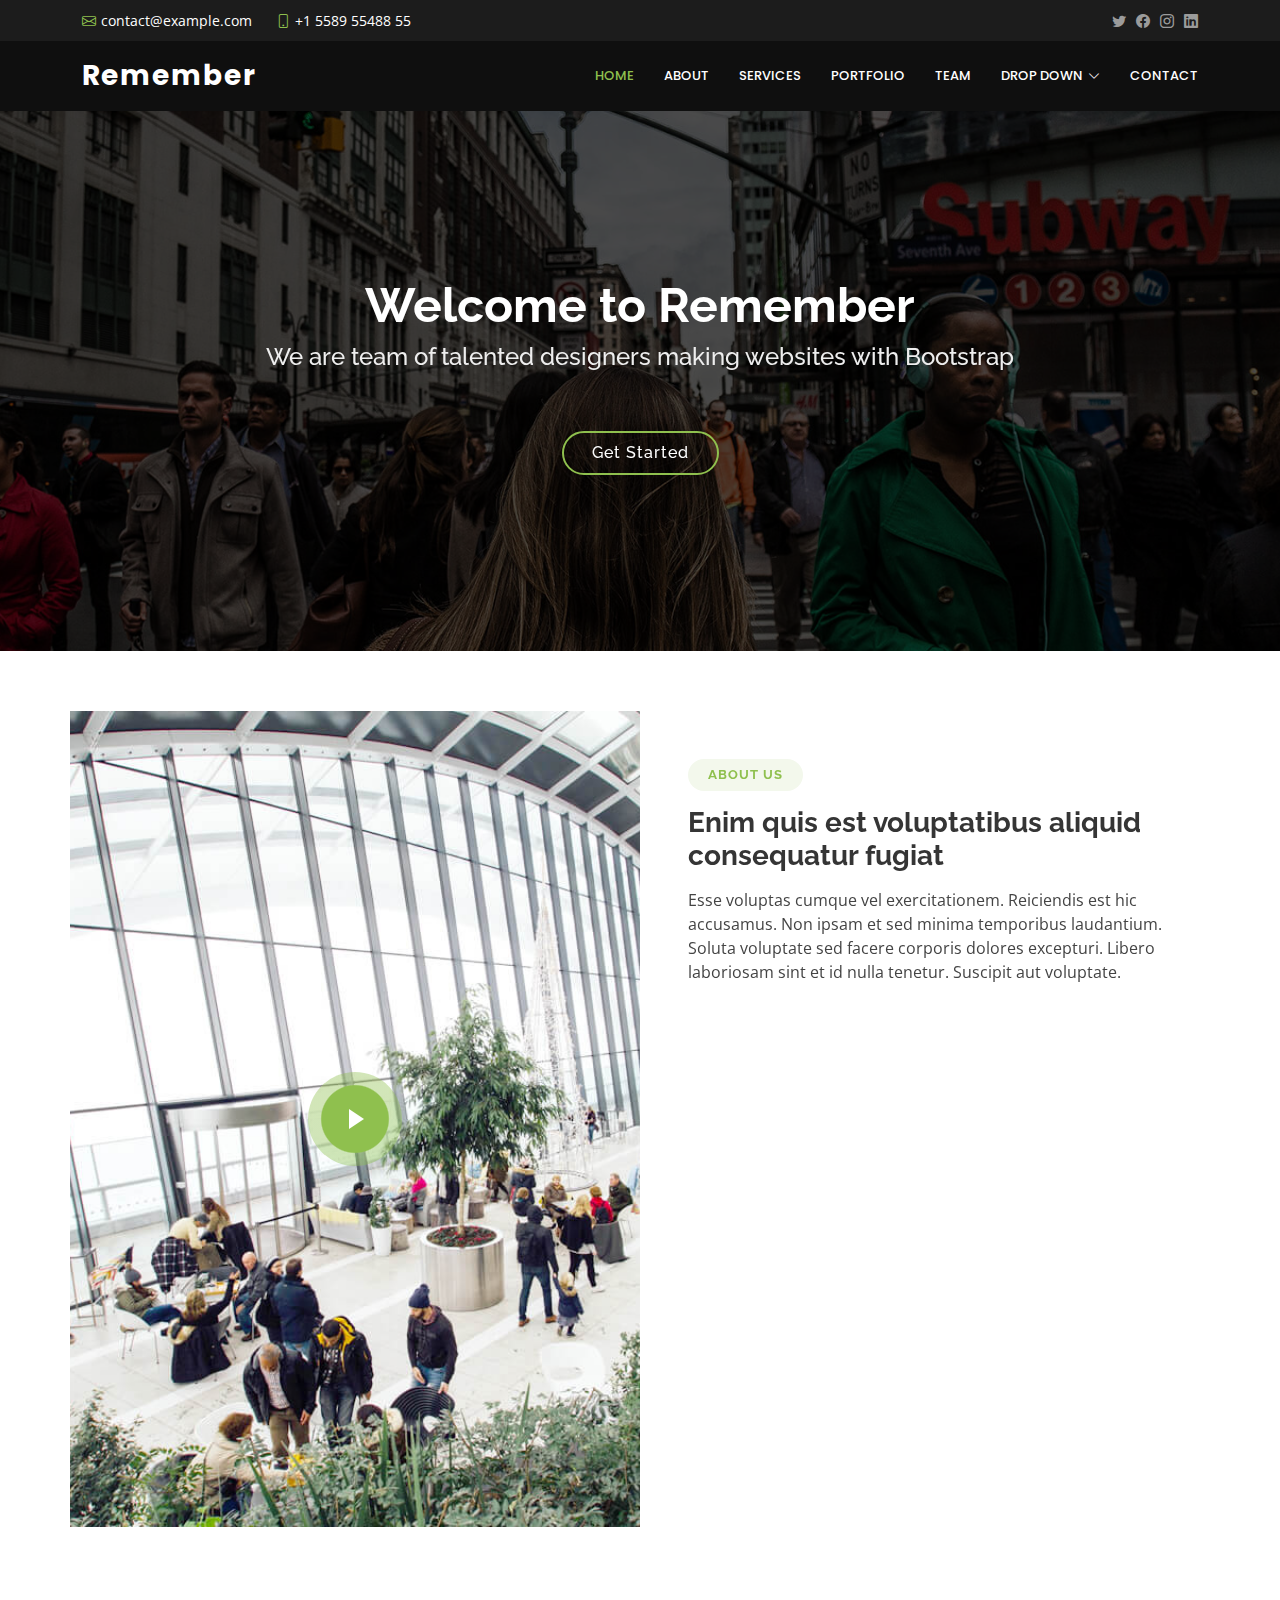
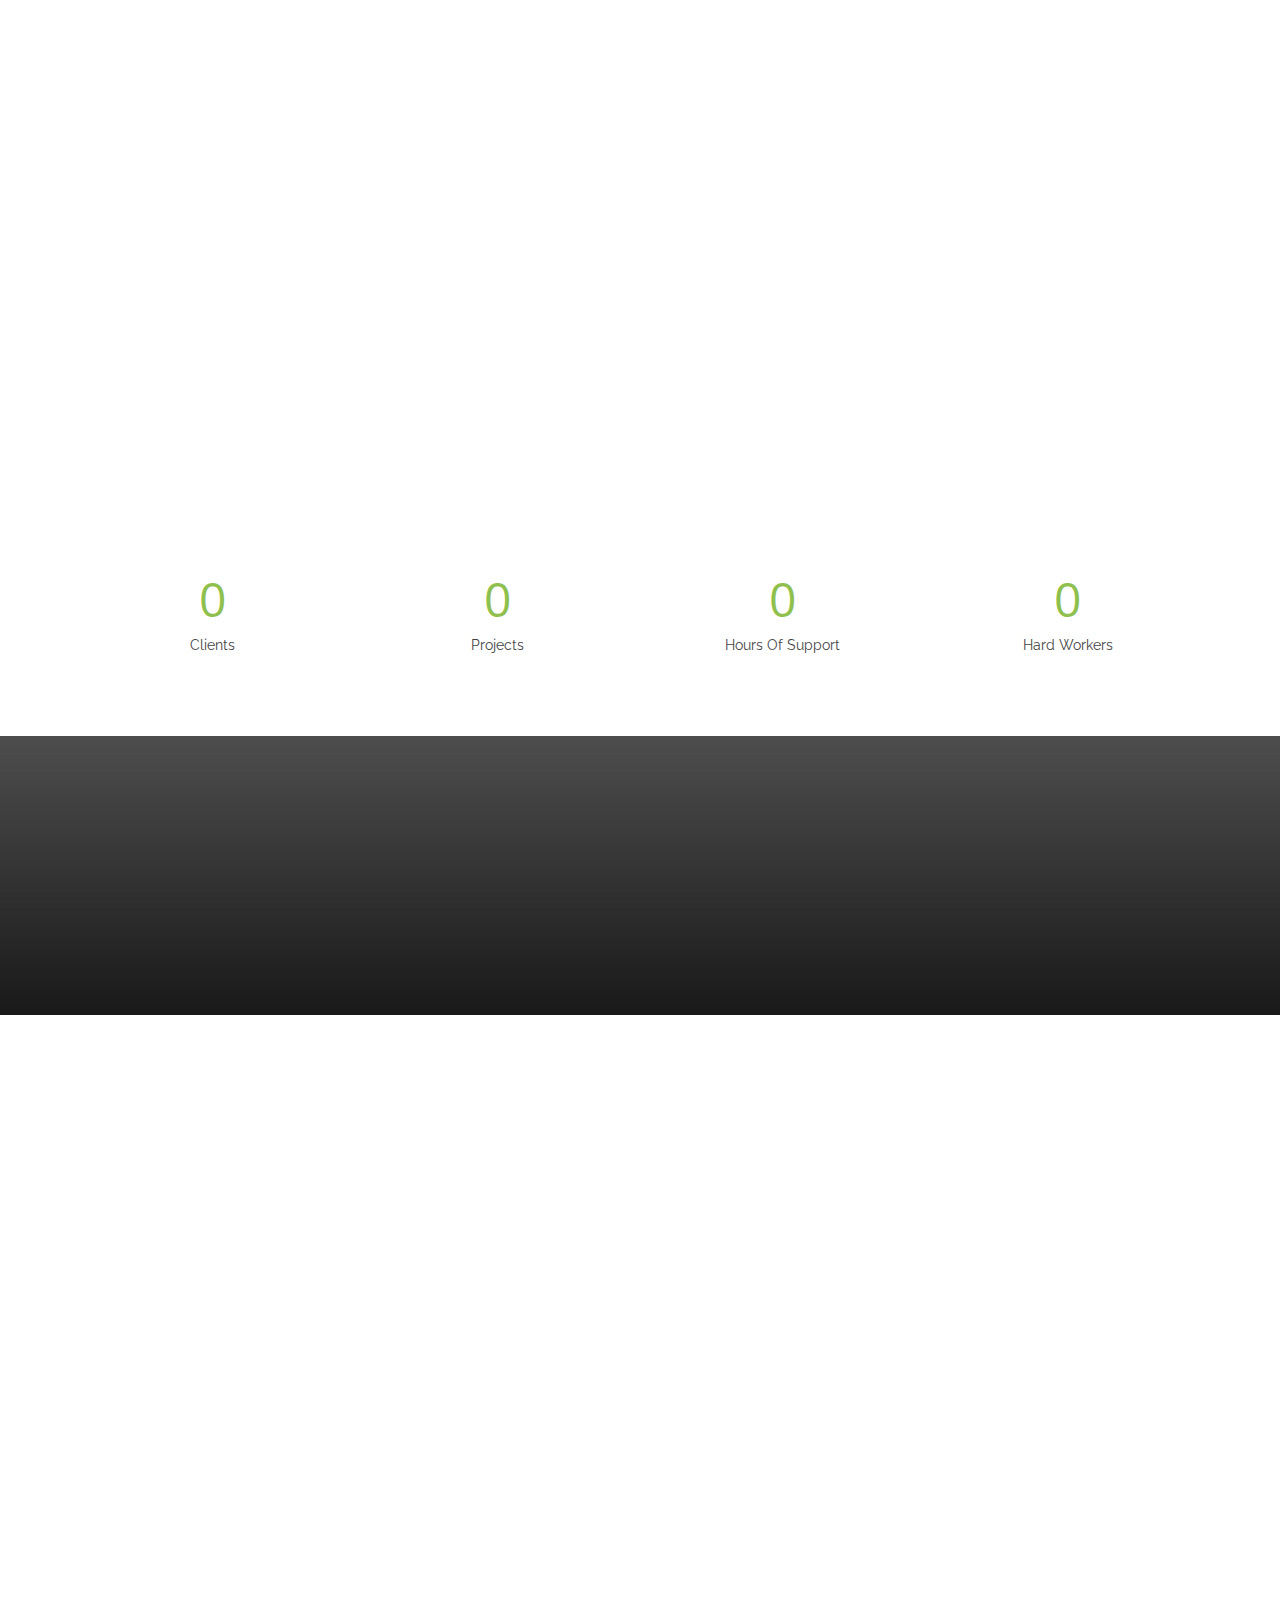
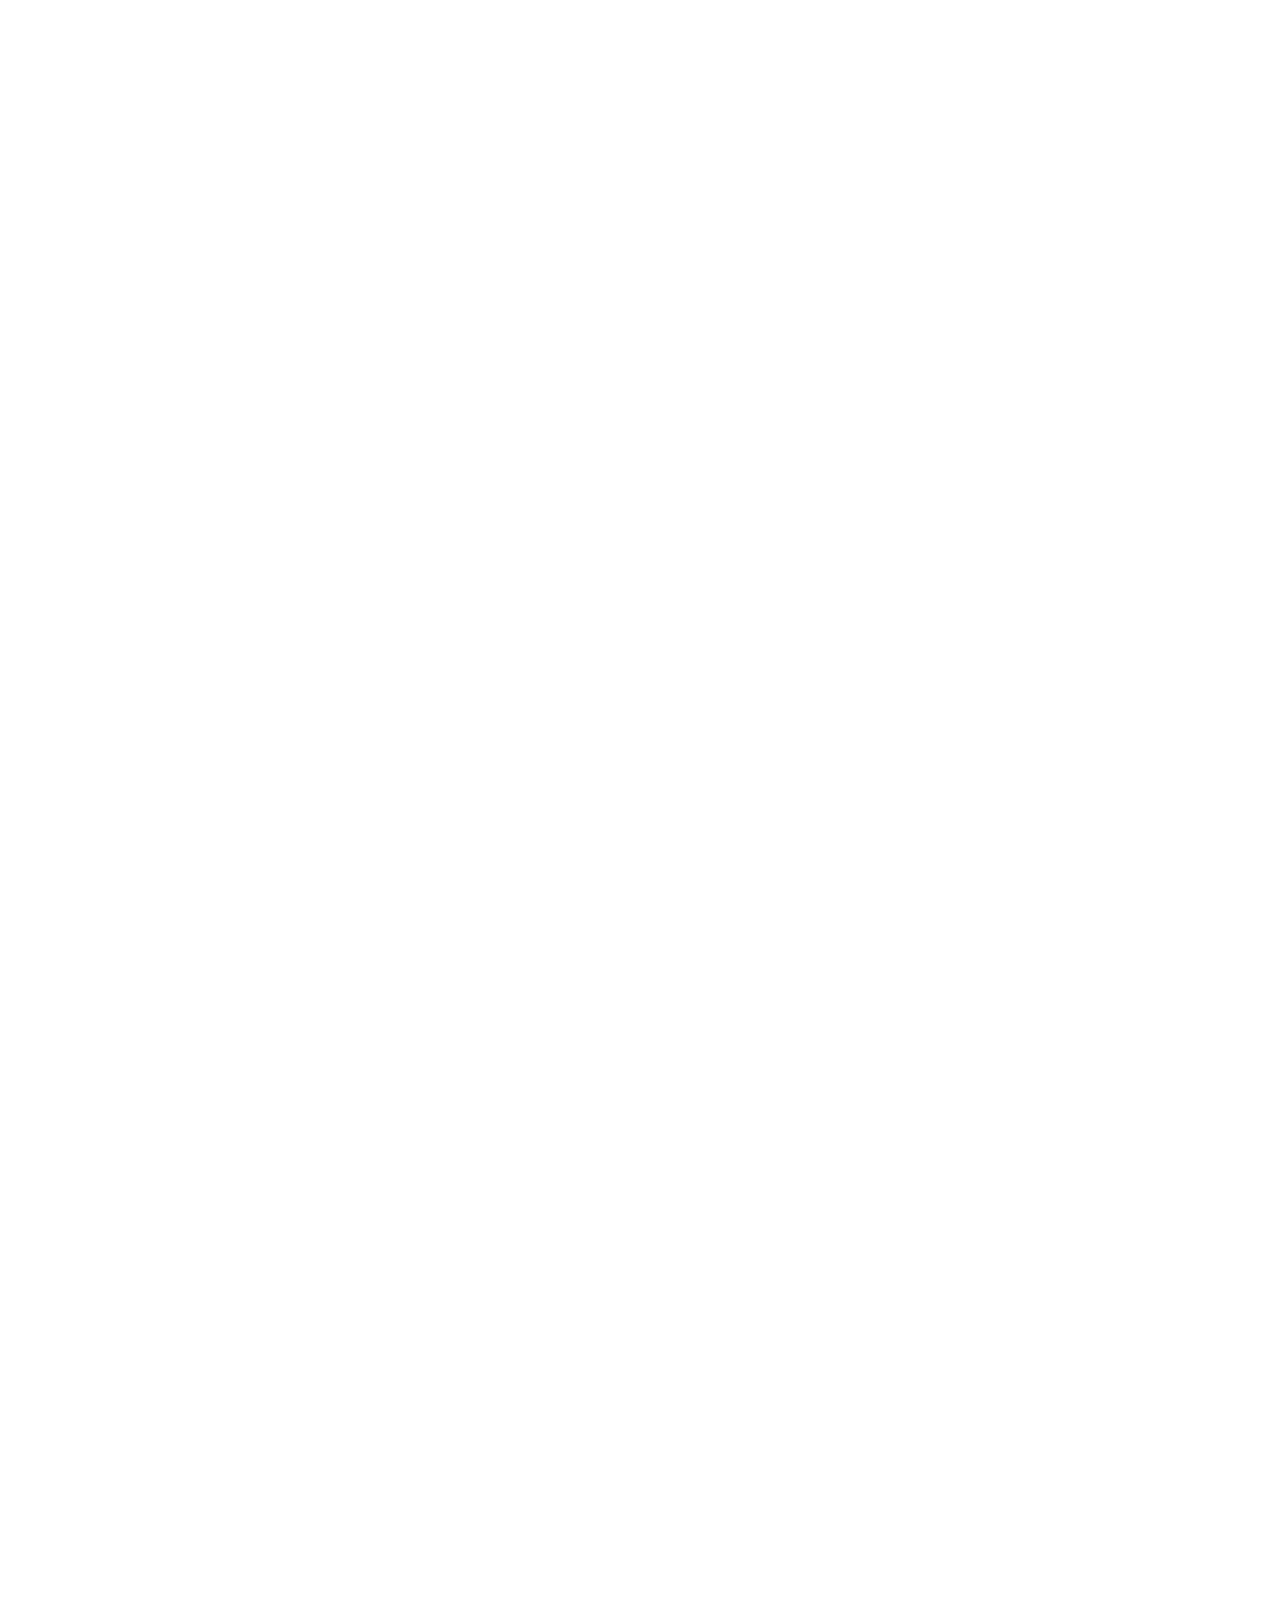
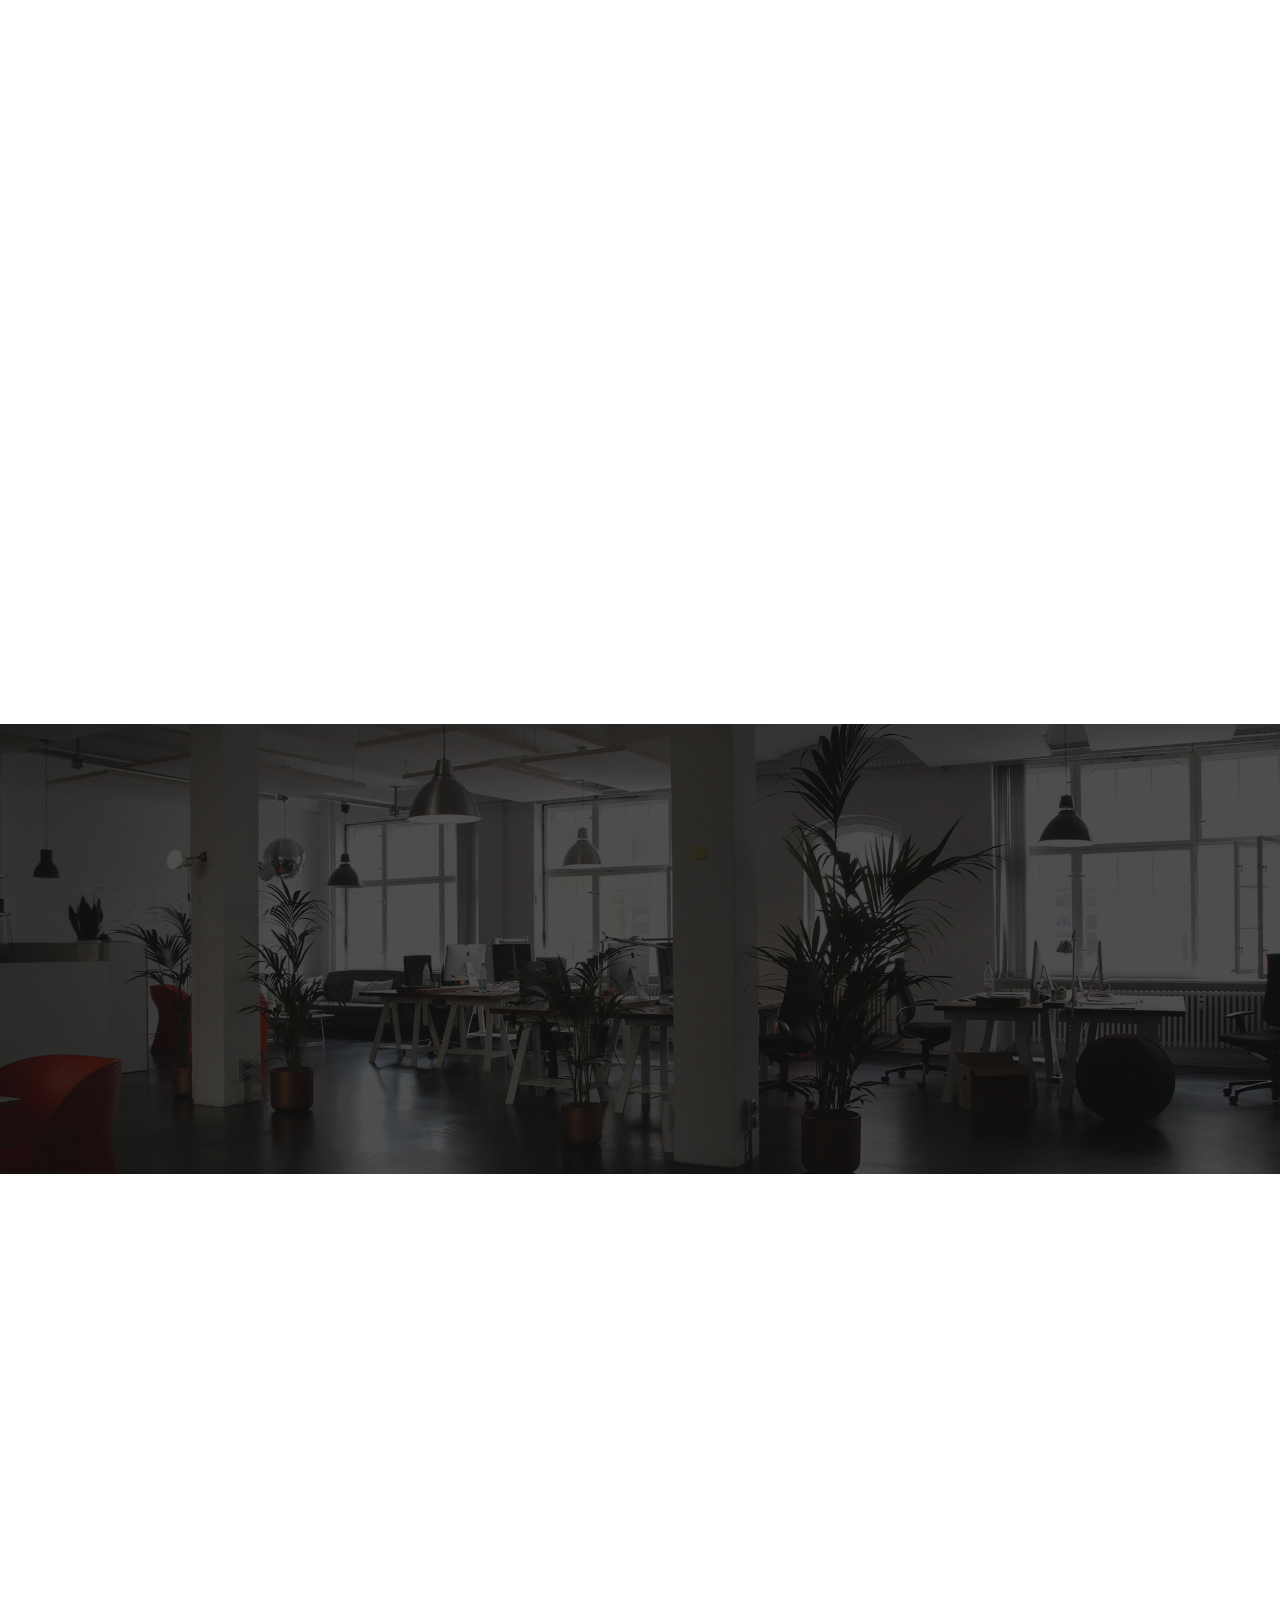
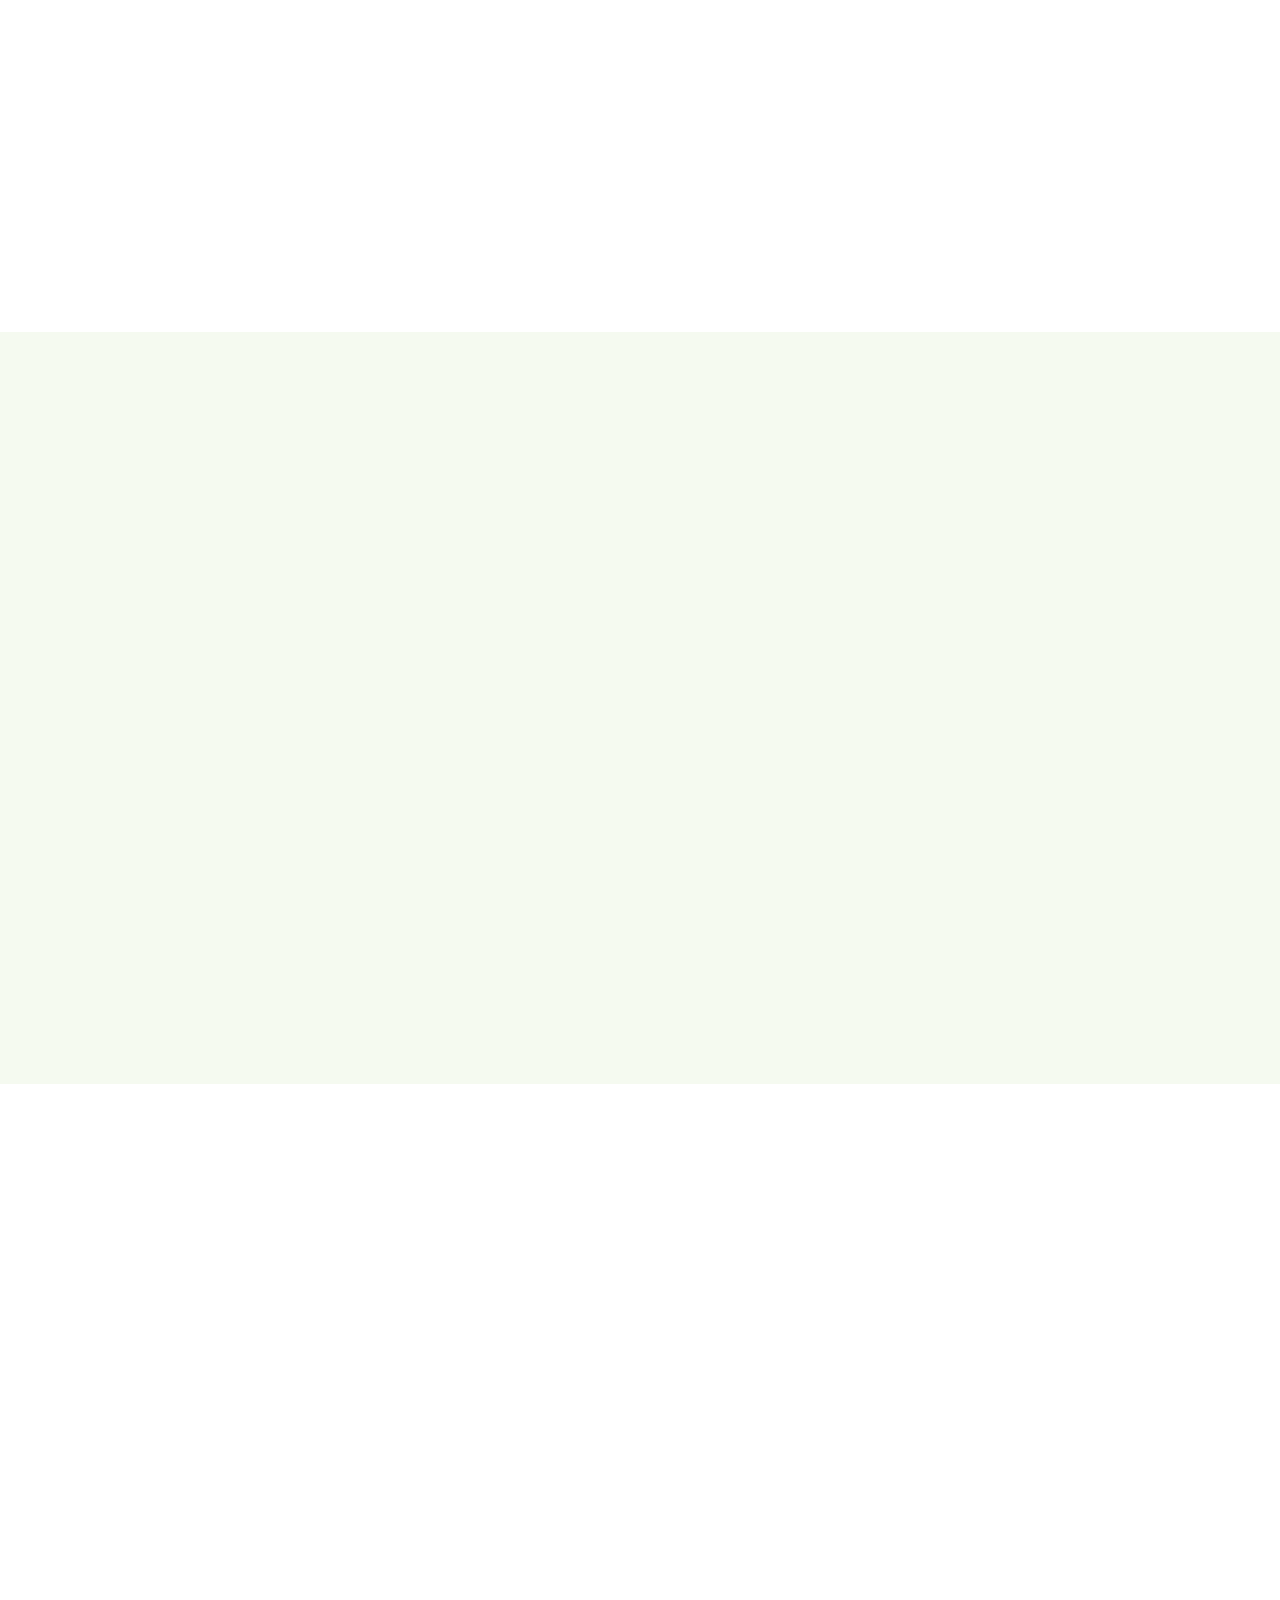
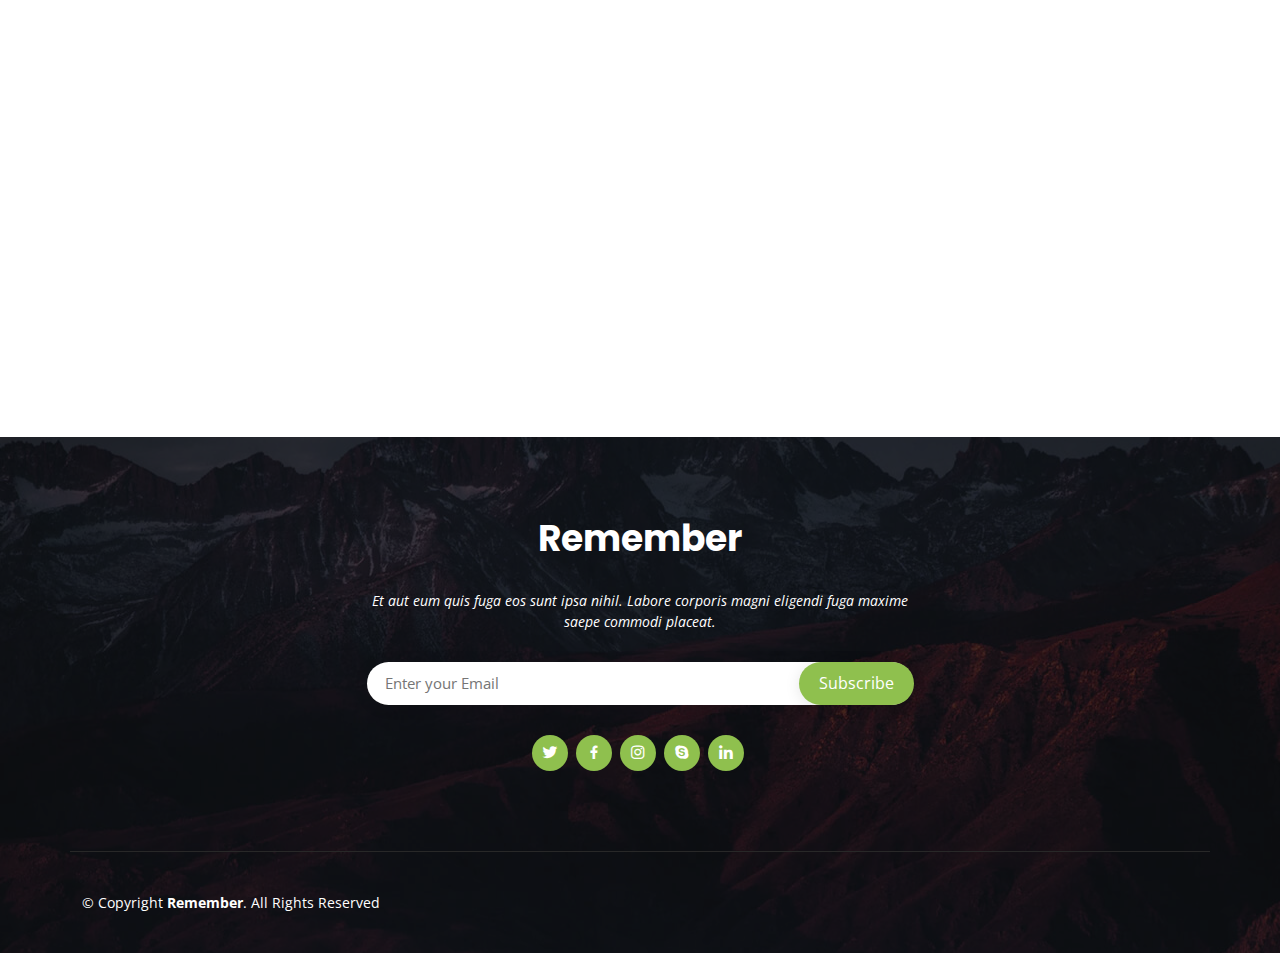
<file: index.html>
<!DOCTYPE html>
<html lang="en">

<head>
  <meta charset="utf-8">
  <meta content="width=device-width, initial-scale=1.0" name="viewport">

  <title>Remember Bootstrap Template - Index</title>
  <meta content="" name="description">
  <meta content="" name="keywords">

  <!-- Favicons -->
  <link href="assets/img/favicon.png" rel="icon">
  <link href="assets/img/apple-touch-icon.png" rel="apple-touch-icon">

  <!-- Google Fonts -->
  <link href="https://fonts.googleapis.com/css?family=Open+Sans:300,300i,400,400i,600,600i,700,700i|Raleway:300,300i,400,400i,500,500i,600,600i,700,700i|Poppins:300,300i,400,400i,500,500i,600,600i,700,700i" rel="stylesheet">

  <!-- Vendor CSS Files -->
  <link href="assets/vendor/aos/aos.css" rel="stylesheet">
  <link href="assets/vendor/bootstrap/css/bootstrap.min.css" rel="stylesheet">
  <link href="assets/vendor/bootstrap-icons/bootstrap-icons.css" rel="stylesheet">
  <link href="assets/vendor/boxicons/css/boxicons.min.css" rel="stylesheet">
  <link href="assets/vendor/glightbox/css/glightbox.min.css" rel="stylesheet">
  <link href="assets/vendor/swiper/swiper-bundle.min.css" rel="stylesheet">

  <!-- Template Main CSS File -->
  <link href="assets/css/style.css" rel="stylesheet">

  <!-- =======================================================
  * Template Name: Remember - v4.10.0
  * Template URL: https://bootstrapmade.com/remember-free-multipurpose-bootstrap-template/
  * Author: BootstrapMade.com
  * License: https://bootstrapmade.com/license/
  ======================================================== -->
</head>

<body>

  <!-- ======= Top Bar ======= -->
  <section id="topbar" class="d-flex align-items-center">
    <div class="container d-flex justify-content-center justify-content-md-between">
      <div class="contact-info d-flex align-items-center">
        <i class="bi bi-envelope d-flex align-items-center"><a href="mailto:contact@example.com">contact@example.com</a></i>
        <i class="bi bi-phone d-flex align-items-center ms-4"><span>+1 5589 55488 55</span></i>
      </div>
      <div class="social-links d-none d-md-flex align-items-center">
        <a href="#" class="twitter"><i class="bi bi-twitter"></i></a>
        <a href="#" class="facebook"><i class="bi bi-facebook"></i></a>
        <a href="#" class="instagram"><i class="bi bi-instagram"></i></a>
        <a href="#" class="linkedin"><i class="bi bi-linkedin"></i></i></a>
      </div>
    </div>
  </section>

  <!-- ======= Header ======= -->
  <header id="header" class="d-flex align-items-center">
    <div class="container d-flex justify-content-between">

      <div class="logo">
        <h1 class="text-light"><a href="index.html">Remember</a></h1>
        <!-- Uncomment below if you prefer to use an image logo -->
        <!-- <a href="index.html"><img src="assets/img/logo.png" alt="" class="img-fluid"></a>-->
      </div>

      <nav id="navbar" class="navbar">
        <ul>
          <li><a class="nav-link scrollto active" href="#hero">Home</a></li>
          <li><a class="nav-link scrollto" href="#about">About</a></li>
          <li><a class="nav-link scrollto" href="#services">Services</a></li>
          <li><a class="nav-link scrollto " href="#portfolio">Portfolio</a></li>
          <li><a class="nav-link scrollto" href="#team">Team</a></li>
          <li class="dropdown"><a href="#"><span>Drop Down</span> <i class="bi bi-chevron-down"></i></a>
            <ul>
              <li><a href="#">Drop Down 1</a></li>
              <li class="dropdown"><a href="#"><span>Deep Drop Down</span> <i class="bi bi-chevron-right"></i></a>
                <ul>
                  <li><a href="#">Deep Drop Down 1</a></li>
                  <li><a href="#">Deep Drop Down 2</a></li>
                  <li><a href="#">Deep Drop Down 3</a></li>
                  <li><a href="#">Deep Drop Down 4</a></li>
                  <li><a href="#">Deep Drop Down 5</a></li>
                </ul>
              </li>
              <li><a href="#">Drop Down 2</a></li>
              <li><a href="#">Drop Down 3</a></li>
              <li><a href="#">Drop Down 4</a></li>
            </ul>
          </li>
          <li><a class="nav-link scrollto" href="#contact">Contact</a></li>
        </ul>
        <i class="bi bi-list mobile-nav-toggle"></i>
      </nav><!-- .navbar -->

    </div>
  </header><!-- End Header -->

  <!-- ======= Hero Section ======= -->
  <section id="hero">
    <div class="hero-container" data-aos="fade-up">
      <h1>Welcome to Remember</h1>
      <h2>We are team of talented designers making websites with Bootstrap</h2>
      <a href="#about" class="btn-get-started scrollto">Get Started</a>
    </div>
  </section><!-- End Hero -->

  <main id="main">

    <!-- ======= About Section ======= -->
    <section id="about" class="about">
      <div class="container">

        <div class="row">
          <div class="col-xl-6 col-lg-6 video-box d-flex justify-content-center align-items-stretch" data-aos="zoom-in">
            <a href="https://www.youtube.com/watch?v=jDDaplaOz7Q" class="venobox play-btn mb-4" data-vbtype="video" data-autoplay="true"></a>
          </div>

          <div class="col-xl-6 col-lg-6 d-flex flex-column align-items-stretch justify-content-center py-5 px-lg-5">
            <div class="box-heading" data-aos="fade-up">
              <h4>About us</h4>
              <h3>Enim quis est voluptatibus aliquid consequatur fugiat</h3>
              <p>Esse voluptas cumque vel exercitationem. Reiciendis est hic accusamus. Non ipsam et sed minima temporibus laudantium. Soluta voluptate sed facere corporis dolores excepturi. Libero laboriosam sint et id nulla tenetur. Suscipit aut voluptate.</p>
            </div>

            <div class="icon-box" data-aos="fade-up">
              <div class="icon"><i class="bx bx-fingerprint"></i></div>
              <h4 class="title"><a href="">Lorem Ipsum</a></h4>
              <p class="description">Voluptatum deleniti atque corrupti quos dolores et quas molestias excepturi sint occaecati cupiditate non provident</p>
            </div>

            <div class="icon-box" data-aos="fade-up" data-aos-delay="100">
              <div class="icon"><i class="bx bx-gift"></i></div>
              <h4 class="title"><a href="">Nemo Enim</a></h4>
              <p class="description">At vero eos et accusamus et iusto odio dignissimos ducimus qui blanditiis praesentium voluptatum deleniti atque</p>
            </div>

            <div class="icon-box" data-aos="fade-up" data-aos-delay="200">
              <div class="icon"><i class="bx bx-atom"></i></div>
              <h4 class="title"><a href="">Dine Pad</a></h4>
              <p class="description">Explicabo est voluptatum asperiores consequatur magnam. Et veritatis odit. Sunt aut deserunt minus aut eligendi omnis</p>
            </div>

          </div>
        </div>

      </div>
    </section><!-- End About Section -->

    <!-- ======= Why Us Section ======= -->
    <section id="why-us" class="why-us">
      <div class="container">

        <div class="section-title" data-aos="zoom-in">
          <h2>Why Us</h2>
          <h3>Why you shoud <span>choose us</span>?</h3>
          <p>Ut possimus qui ut temporibus culpa velit eveniet modi omnis est adipisci expedita at voluptas atque vitae autem.</p>
        </div>

        <div class="row">

          <div class="col-lg-4">
            <div class="box" data-aos="fade-up">
              <span>01</span>
              <h4>Lorem Ipsum</h4>
              <p>Ulamco laboris nisi ut aliquip ex ea commodo consequat. Et consectetur ducimus vero placeat</p>
            </div>
          </div>

          <div class="col-lg-4 mt-4 mt-lg-0">
            <div class="box" data-aos="fade-up" data-aos-delay="100">
              <span>02</span>
              <h4>Repellat Nihil</h4>
              <p>Dolorem est fugiat occaecati voluptate velit esse. Dicta veritatis dolor quod et vel dire leno para dest</p>
            </div>
          </div>

          <div class="col-lg-4 mt-4 mt-lg-0" data-aos="fade-up" data-aos-delay="200">
            <div class="box">
              <span>03</span>
              <h4> Ad ad velit qui</h4>
              <p>Molestiae officiis omnis illo asperiores. Aut doloribus vitae sunt debitis quo vel nam quis</p>
            </div>
          </div>

        </div>

      </div>
    </section><!-- End Why Us Section -->

    <!-- ======= Counts Section ======= -->
    <section id="counts" class="counts">
      <div class="container">

        <div class="row counters">

          <div class="col-lg-3 col-6 text-center">
            <span data-purecounter-start="0" data-purecounter-end="232" data-purecounter-duration="1" class="purecounter"></span>
            <p>Clients</p>
          </div>

          <div class="col-lg-3 col-6 text-center">
            <span data-purecounter-start="0" data-purecounter-end="521" data-purecounter-duration="1" class="purecounter"></span>
            <p>Projects</p>
          </div>

          <div class="col-lg-3 col-6 text-center">
            <span data-purecounter-start="0" data-purecounter-end="1463" data-purecounter-duration="1" class="purecounter"></span>
            <p>Hours Of Support</p>
          </div>

          <div class="col-lg-3 col-6 text-center">
            <span data-purecounter-start="0" data-purecounter-end="15" data-purecounter-duration="1" class="purecounter"></span>
            <p>Hard Workers</p>
          </div>

        </div>

      </div>
    </section><!-- End Counts Section -->

    <!-- ======= Cta Section ======= -->
    <section id="cta" class="cta">
      <div class="container" data-aos="zoom-in">

        <div class="text-center">
          <h3>Call To Action</h3>
          <p> Duis aute irure dolor in reprehenderit in voluptate velit esse cillum dolore eu fugiat nulla pariatur. Excepteur sint occaecat cupidatat non proident, sunt in culpa qui officia deserunt mollit anim id est laborum.</p>
          <a class="cta-btn" href="#">Call To Action</a>
        </div>

      </div>
    </section><!-- End Cta Section -->

    <!-- ======= Services Section ======= -->
    <section id="services" class="services">
      <div class="container">

        <div class="section-title" data-aos="zoom-in">
          <h2>Services</h2>
          <h3>Our Awesome <span>Services</span></h3>
          <p>Ut possimus qui ut temporibus culpa velit eveniet modi omnis est adipisci expedita at voluptas atque vitae autem.</p>
        </div>

        <div class="row">
          <div class="col-lg-4 col-md-6 d-flex align-items-stretch">
            <div class="icon-box" data-aos="zoom-in">
              <div class="icon"><i class="bx bxl-dribbble"></i></div>
              <h4><a href="">Lorem Ipsum</a></h4>
              <p>Voluptatum deleniti atque corrupti quos dolores et quas molestias excepturi</p>
            </div>
          </div>

          <div class="col-lg-4 col-md-6 d-flex align-items-stretch mt-4 mt-md-0">
            <div class="icon-box" data-aos="zoom-in" data-aos-delay="100">
              <div class="icon"><i class="bx bx-file"></i></div>
              <h4><a href="">Sed ut perspiciatis</a></h4>
              <p>Duis aute irure dolor in reprehenderit in voluptate velit esse cillum dolore</p>
            </div>
          </div>

          <div class="col-lg-4 col-md-6 d-flex align-items-stretch mt-4 mt-lg-0">
            <div class="icon-box" data-aos="zoom-in" data-aos-delay="200">
              <div class="icon"><i class="bx bx-tachometer"></i></div>
              <h4><a href="">Magni Dolores</a></h4>
              <p>Excepteur sint occaecat cupidatat non proident, sunt in culpa qui officia</p>
            </div>
          </div>

          <div class="col-lg-4 col-md-6 d-flex align-items-stretch mt-4">
            <div class="icon-box" data-aos="zoom-in" data-aos-delay="300">
              <div class="icon"><i class="bx bx-world"></i></div>
              <h4><a href="">Nemo Enim</a></h4>
              <p>At vero eos et accusamus et iusto odio dignissimos ducimus qui blanditiis</p>
            </div>
          </div>

          <div class="col-lg-4 col-md-6 d-flex align-items-stretch mt-4">
            <div class="icon-box" data-aos="zoom-in" data-aos-delay="400">
              <div class="icon"><i class="bx bx-slideshow"></i></div>
              <h4><a href="">Dele cardo</a></h4>
              <p>Quis consequatur saepe eligendi voluptatem consequatur dolor consequuntur</p>
            </div>
          </div>

          <div class="col-lg-4 col-md-6 d-flex align-items-stretch mt-4">
            <div class="icon-box" data-aos="zoom-in" data-aos-delay="500">
              <div class="icon"><i class="bx bx-arch"></i></div>
              <h4><a href="">Divera don</a></h4>
              <p>Modi nostrum vel laborum. Porro fugit error sit minus sapiente sit aspernatur</p>
            </div>
          </div>

        </div>

      </div>
    </section><!-- End Services Section -->

    <!-- ======= Portfolio Section ======= -->
    <section id="portfolio" class="portfolio">
      <div class="container">

        <div class="section-title" data-aos="zoom-in">
          <h2>Portfolio</h2>
          <h3>Check our <span>Portfolio</span></h3>
          <p>Ut possimus qui ut temporibus culpa velit eveniet modi omnis est adipisci expedita at voluptas atque vitae autem.</p>
        </div>

        <div class="row">
          <div class="col-lg-12 d-flex justify-content-center" data-aos="fade-up">
            <ul id="portfolio-flters">
              <li data-filter="*" class="filter-active">All</li>
              <li data-filter=".filter-app">App</li>
              <li data-filter=".filter-card">Card</li>
              <li data-filter=".filter-web">Web</li>
            </ul>
          </div>
        </div>

        <div class="row portfolio-container" data-aos="fade-up" data-aos-delay="100">

          <div class="col-lg-4 col-md-6 portfolio-item filter-app">
            <img src="assets/img/portfolio/portfolio-1.jpg" class="img-fluid" alt="">
            <div class="portfolio-info">
              <h4>App 1</h4>
              <p>App</p>
              <a href="assets/img/portfolio/portfolio-1.jpg" data-gallery="portfolioGallery" class="portfolio-lightbox preview-link" title="App 1"><i class="bx bx-plus"></i></a>
              <a href="portfolio-details.html" class="details-link" title="More Details"><i class="bx bx-link"></i></a>
            </div>
          </div>

          <div class="col-lg-4 col-md-6 portfolio-item filter-web">
            <img src="assets/img/portfolio/portfolio-2.jpg" class="img-fluid" alt="">
            <div class="portfolio-info">
              <h4>Web 3</h4>
              <p>Web</p>
              <a href="assets/img/portfolio/portfolio-2.jpg" data-gallery="portfolioGallery" class="portfolio-lightbox preview-link" title="Web 3"><i class="bx bx-plus"></i></a>
              <a href="portfolio-details.html" class="details-link" title="More Details"><i class="bx bx-link"></i></a>
            </div>
          </div>

          <div class="col-lg-4 col-md-6 portfolio-item filter-app">
            <img src="assets/img/portfolio/portfolio-3.jpg" class="img-fluid" alt="">
            <div class="portfolio-info">
              <h4>App 2</h4>
              <p>App</p>
              <a href="assets/img/portfolio/portfolio-3.jpg" data-gallery="portfolioGallery" class="portfolio-lightbox preview-link" title="App 2"><i class="bx bx-plus"></i></a>
              <a href="portfolio-details.html" class="details-link" title="More Details"><i class="bx bx-link"></i></a>
            </div>
          </div>

          <div class="col-lg-4 col-md-6 portfolio-item filter-card">
            <img src="assets/img/portfolio/portfolio-4.jpg" class="img-fluid" alt="">
            <div class="portfolio-info">
              <h4>Card 2</h4>
              <p>Card</p>
              <a href="assets/img/portfolio/portfolio-4.jpg" data-gallery="portfolioGallery" class="portfolio-lightbox preview-link" title="Card 2"><i class="bx bx-plus"></i></a>
              <a href="portfolio-details.html" class="details-link" title="More Details"><i class="bx bx-link"></i></a>
            </div>
          </div>

          <div class="col-lg-4 col-md-6 portfolio-item filter-web">
            <img src="assets/img/portfolio/portfolio-5.jpg" class="img-fluid" alt="">
            <div class="portfolio-info">
              <h4>Web 2</h4>
              <p>Web</p>
              <a href="assets/img/portfolio/portfolio-5.jpg" data-gallery="portfolioGallery" class="portfolio-lightbox preview-link" title="Web 2"><i class="bx bx-plus"></i></a>
              <a href="portfolio-details.html" class="details-link" title="More Details"><i class="bx bx-link"></i></a>
            </div>
          </div>

          <div class="col-lg-4 col-md-6 portfolio-item filter-app">
            <img src="assets/img/portfolio/portfolio-6.jpg" class="img-fluid" alt="">
            <div class="portfolio-info">
              <h4>App 3</h4>
              <p>App</p>
              <a href="assets/img/portfolio/portfolio-6.jpg" data-gallery="portfolioGallery" class="portfolio-lightbox preview-link" title="App 3"><i class="bx bx-plus"></i></a>
              <a href="portfolio-details.html" class="details-link" title="More Details"><i class="bx bx-link"></i></a>
            </div>
          </div>

          <div class="col-lg-4 col-md-6 portfolio-item filter-card">
            <img src="assets/img/portfolio/portfolio-7.jpg" class="img-fluid" alt="">
            <div class="portfolio-info">
              <h4>Card 1</h4>
              <p>Card</p>
              <a href="assets/img/portfolio/portfolio-7.jpg" data-gallery="portfolioGallery" class="portfolio-lightbox preview-link" title="Card 1"><i class="bx bx-plus"></i></a>
              <a href="portfolio-details.html" class="details-link" title="More Details"><i class="bx bx-link"></i></a>
            </div>
          </div>

          <div class="col-lg-4 col-md-6 portfolio-item filter-card">
            <img src="assets/img/portfolio/portfolio-8.jpg" class="img-fluid" alt="">
            <div class="portfolio-info">
              <h4>Card 3</h4>
              <p>Card</p>
              <a href="assets/img/portfolio/portfolio-8.jpg" data-gallery="portfolioGallery" class="portfolio-lightbox preview-link" title="Card 3"><i class="bx bx-plus"></i></a>
              <a href="portfolio-details.html" class="details-link" title="More Details"><i class="bx bx-link"></i></a>
            </div>
          </div>

          <div class="col-lg-4 col-md-6 portfolio-item filter-web">
            <img src="assets/img/portfolio/portfolio-9.jpg" class="img-fluid" alt="">
            <div class="portfolio-info">
              <h4>Web 3</h4>
              <p>Web</p>
              <a href="assets/img/portfolio/portfolio-9.jpg" data-gallery="portfolioGallery" class="portfolio-lightbox preview-link" title="Web 3"><i class="bx bx-plus"></i></a>
              <a href="portfolio-details.html" class="details-link" title="More Details"><i class="bx bx-link"></i></a>
            </div>
          </div>

        </div>

      </div>
    </section><!-- End Portfolio Section -->

    <!-- ======= Team Section ======= -->
    <section id="team" class="team">
      <div class="container">

        <div class="section-title" data-aos="zoom-in">
          <h2>Team</h2>
          <h3>Our Hard Working <span>Team</span></h3>
          <p>Ut possimus qui ut temporibus culpa velit eveniet modi omnis est adipisci expedita at voluptas atque vitae autem.</p>
        </div>

        <div class="row">

          <div class="col-lg-3 col-md-6 d-flex align-items-stretch">
            <div class="member" data-aos="fade-up">
              <div class="member-img">
                <img src="assets/img/team/team-1.jpg" class="img-fluid" alt="">
                <div class="social">
                  <a href=""><i class="bi bi-twitter"></i></a>
                  <a href=""><i class="bi bi-facebook"></i></a>
                  <a href=""><i class="bi bi-instagram"></i></a>
                  <a href=""><i class="bi bi-linkedin"></i></a>
                </div>
              </div>
              <div class="member-info">
                <h4>Walter White</h4>
                <span>Chief Executive Officer</span>
              </div>
            </div>
          </div>

          <div class="col-lg-3 col-md-6 d-flex align-items-stretch">
            <div class="member" data-aos="fade-up" data-aos-delay="100">
              <div class="member-img">
                <img src="assets/img/team/team-2.jpg" class="img-fluid" alt="">
                <div class="social">
                  <a href=""><i class="bi bi-twitter"></i></a>
                  <a href=""><i class="bi bi-facebook"></i></a>
                  <a href=""><i class="bi bi-instagram"></i></a>
                  <a href=""><i class="bi bi-linkedin"></i></a>
                </div>
              </div>
              <div class="member-info">
                <h4>Sarah Jhonson</h4>
                <span>Product Manager</span>
              </div>
            </div>
          </div>

          <div class="col-lg-3 col-md-6 d-flex align-items-stretch">
            <div class="member" data-aos="fade-up" data-aos-delay="200">
              <div class="member-img">
                <img src="assets/img/team/team-3.jpg" class="img-fluid" alt="">
                <div class="social">
                  <a href=""><i class="bi bi-twitter"></i></a>
                  <a href=""><i class="bi bi-facebook"></i></a>
                  <a href=""><i class="bi bi-instagram"></i></a>
                  <a href=""><i class="bi bi-linkedin"></i></a>
                </div>
              </div>
              <div class="member-info">
                <h4>William Anderson</h4>
                <span>CTO</span>
              </div>
            </div>
          </div>

          <div class="col-lg-3 col-md-6 d-flex align-items-stretch">
            <div class="member" data-aos="fade-up" data-aos-delay="300">
              <div class="member-img">
                <img src="assets/img/team/team-4.jpg" class="img-fluid" alt="">
                <div class="social">
                  <a href=""><i class="bi bi-twitter"></i></a>
                  <a href=""><i class="bi bi-facebook"></i></a>
                  <a href=""><i class="bi bi-instagram"></i></a>
                  <a href=""><i class="bi bi-linkedin"></i></a>
                </div>
              </div>
              <div class="member-info">
                <h4>Amanda Jepson</h4>
                <span>Accountant</span>
              </div>
            </div>
          </div>

        </div>

      </div>
    </section><!-- End Team Section -->

    <!-- ======= Testimonials Section ======= -->
    <section id="testimonials" class="testimonials">
      <div class="container">

        <div class="testimonials-slider swiper" data-aos="fade-up" data-aos-delay="100">
          <div class="swiper-wrapper">

            <div class="swiper-slide">
              <div class="testimonial-item">
                <img src="assets/img/testimonials/testimonials-1.jpg" class="testimonial-img" alt="">
                <h3>Saul Goodman</h3>
                <h4>Ceo &amp; Founder</h4>
                <p>
                  <i class="bx bxs-quote-alt-left quote-icon-left"></i>
                  Proin iaculis purus consequat sem cure digni ssim donec porttitora entum suscipit rhoncus. Accusantium quam, ultricies eget id, aliquam eget nibh et. Maecen aliquam, risus at semper.
                  <i class="bx bxs-quote-alt-right quote-icon-right"></i>
                </p>
              </div>
            </div><!-- End testimonial item -->

            <div class="swiper-slide">
              <div class="testimonial-item">
                <img src="assets/img/testimonials/testimonials-2.jpg" class="testimonial-img" alt="">
                <h3>Sara Wilsson</h3>
                <h4>Designer</h4>
                <p>
                  <i class="bx bxs-quote-alt-left quote-icon-left"></i>
                  Export tempor illum tamen malis malis eram quae irure esse labore quem cillum quid cillum eram malis quorum velit fore eram velit sunt aliqua noster fugiat irure amet legam anim culpa.
                  <i class="bx bxs-quote-alt-right quote-icon-right"></i>
                </p>
              </div>
            </div><!-- End testimonial item -->

            <div class="swiper-slide">
              <div class="testimonial-item">
                <img src="assets/img/testimonials/testimonials-3.jpg" class="testimonial-img" alt="">
                <h3>Jena Karlis</h3>
                <h4>Store Owner</h4>
                <p>
                  <i class="bx bxs-quote-alt-left quote-icon-left"></i>
                  Enim nisi quem export duis labore cillum quae magna enim sint quorum nulla quem veniam duis minim tempor labore quem eram duis noster aute amet eram fore quis sint minim.
                  <i class="bx bxs-quote-alt-right quote-icon-right"></i>
                </p>
              </div>
            </div><!-- End testimonial item -->

            <div class="swiper-slide">
              <div class="testimonial-item">
                <img src="assets/img/testimonials/testimonials-4.jpg" class="testimonial-img" alt="">
                <h3>Matt Brandon</h3>
                <h4>Freelancer</h4>
                <p>
                  <i class="bx bxs-quote-alt-left quote-icon-left"></i>
                  Fugiat enim eram quae cillum dolore dolor amet nulla culpa multos export minim fugiat minim velit minim dolor enim duis veniam ipsum anim magna sunt elit fore quem dolore labore illum veniam.
                  <i class="bx bxs-quote-alt-right quote-icon-right"></i>
                </p>
              </div>
            </div><!-- End testimonial item -->

            <div class="swiper-slide">
              <div class="testimonial-item">
                <img src="assets/img/testimonials/testimonials-5.jpg" class="testimonial-img" alt="">
                <h3>John Larson</h3>
                <h4>Entrepreneur</h4>
                <p>
                  <i class="bx bxs-quote-alt-left quote-icon-left"></i>
                  Quis quorum aliqua sint quem legam fore sunt eram irure aliqua veniam tempor noster veniam enim culpa labore duis sunt culpa nulla illum cillum fugiat legam esse veniam culpa fore nisi cillum quid.
                  <i class="bx bxs-quote-alt-right quote-icon-right"></i>
                </p>
              </div>
            </div><!-- End testimonial item -->

          </div>
          <div class="swiper-pagination"></div>
        </div>

      </div>
    </section><!-- End Testimonials Section -->

    <!-- ======= Pricing Section ======= -->
    <section id="pricing" class="pricing">
      <div class="container">

        <div class="section-title" data-aos="zoom-in">
          <h2>Pricing</h2>
          <h3>Check our <span>Pricing</span></h3>
          <p>Ut possimus qui ut temporibus culpa velit eveniet modi omnis est adipisci expedita at voluptas atque vitae autem.</p>
        </div>

        <div class="row">

          <div class="col-lg-4 col-md-6">
            <div class="box" data-aos="zoom-in" data-aos-delay="200">
              <h3>Free</h3>
              <h4><sup>$</sup>0<span> / month</span></h4>
              <ul>
                <li>Aida dere</li>
                <li>Nec feugiat nisl</li>
                <li>Nulla at volutpat dola</li>
                <li class="na">Pharetra massa</li>
                <li class="na">Massa ultricies mi</li>
              </ul>
              <div class="btn-wrap">
                <a href="#" class="btn-buy">Buy Now</a>
              </div>
            </div>
          </div>

          <div class="col-lg-4 col-md-6 mt-4 mt-md-0">
            <div class="box recommended" data-aos="zoom-in" data-aos-delay="100">
              <span class="recommended-badge">Recommended</span>
              <h3>Business</h3>
              <h4><sup>$</sup>19<span> / month</span></h4>
              <ul>
                <li>Aida dere</li>
                <li>Nec feugiat nisl</li>
                <li>Nulla at volutpat dola</li>
                <li>Pharetra massa</li>
                <li class="na">Massa ultricies mi</li>
              </ul>
              <div class="btn-wrap">
                <a href="#" class="btn-buy">Buy Now</a>
              </div>
            </div>
          </div>

          <div class="col-lg-4 col-md-6 mt-4 mt-lg-0">
            <div class="box" data-aos="zoom-in" data-aos-delay="200">
              <h3>Developer</h3>
              <h4><sup>$</sup>29<span> / month</span></h4>
              <ul>
                <li>Aida dere</li>
                <li>Nec feugiat nisl</li>
                <li>Nulla at volutpat dola</li>
                <li>Pharetra massa</li>
                <li>Massa ultricies mi</li>
              </ul>
              <div class="btn-wrap">
                <a href="#" class="btn-buy">Buy Now</a>
              </div>
            </div>
          </div>

        </div>

      </div>
    </section><!-- End Pricing Section -->

    <!-- ======= F.A.Q Section ======= -->
    <section id="faq" class="faq">
      <div class="container">

        <div class="section-title" data-aos="zoom-in">
          <h2>F.A.Q</h2>
          <h3>Frequently Asked <span>Questions</span></h3>
          <p>Ut possimus qui ut temporibus culpa velit eveniet modi omnis est adipisci expedita at voluptas atque vitae autem.</p>
        </div>

        <div class="faq-list">
          <ul>
            <li data-aos="fade-up">
              <i class="bx bx-help-circle icon-help"></i> <a data-bs-toggle="collapse" class="collapse" data-bs-target="#faq-list-1">Non consectetur a erat nam at lectus urna duis? <i class="bx bx-chevron-down icon-show"></i><i class="bx bx-chevron-up icon-close"></i></a>
              <div id="faq-list-1" class="collapse show" data-bs-parent=".faq-list">
                <p>
                  Feugiat pretium nibh ipsum consequat. Tempus iaculis urna id volutpat lacus laoreet non curabitur gravida. Venenatis lectus magna fringilla urna porttitor rhoncus dolor purus non.
                </p>
              </div>
            </li>

            <li data-aos="fade-up" data-aos-delay="100">
              <i class="bx bx-help-circle icon-help"></i> <a data-bs-toggle="collapse" data-bs-target="#faq-list-2" class="collapsed">Feugiat scelerisque varius morbi enim nunc? <i class="bx bx-chevron-down icon-show"></i><i class="bx bx-chevron-up icon-close"></i></a>
              <div id="faq-list-2" class="collapse" data-bs-parent=".faq-list">
                <p>
                  Dolor sit amet consectetur adipiscing elit pellentesque habitant morbi. Id interdum velit laoreet id donec ultrices. Fringilla phasellus faucibus scelerisque eleifend donec pretium. Est pellentesque elit ullamcorper dignissim. Mauris ultrices eros in cursus turpis massa tincidunt dui.
                </p>
              </div>
            </li>

            <li data-aos="fade-up" data-aos-delay="200">
              <i class="bx bx-help-circle icon-help"></i> <a data-bs-toggle="collapse" data-bs-target="#faq-list-3" class="collapsed">Dolor sit amet consectetur adipiscing elit? <i class="bx bx-chevron-down icon-show"></i><i class="bx bx-chevron-up icon-close"></i></a>
              <div id="faq-list-3" class="collapse" data-bs-parent=".faq-list">
                <p>
                  Eleifend mi in nulla posuere sollicitudin aliquam ultrices sagittis orci. Faucibus pulvinar elementum integer enim. Sem nulla pharetra diam sit amet nisl suscipit. Rutrum tellus pellentesque eu tincidunt. Lectus urna duis convallis convallis tellus. Urna molestie at elementum eu facilisis sed odio morbi quis
                </p>
              </div>
            </li>

            <li data-aos="fade-up" data-aos-delay="300">
              <i class="bx bx-help-circle icon-help"></i> <a data-bs-toggle="collapse" data-bs-target="#faq-list-4" class="collapsed">Tempus quam pellentesque nec nam aliquam sem et tortor consequat? <i class="bx bx-chevron-down icon-show"></i><i class="bx bx-chevron-up icon-close"></i></a>
              <div id="faq-list-4" class="collapse" data-bs-parent=".faq-list">
                <p>
                  Molestie a iaculis at erat pellentesque adipiscing commodo. Dignissim suspendisse in est ante in. Nunc vel risus commodo viverra maecenas accumsan. Sit amet nisl suscipit adipiscing bibendum est. Purus gravida quis blandit turpis cursus in.
                </p>
              </div>
            </li>

            <li data-aos="fade-up" data-aos-delay="400">
              <i class="bx bx-help-circle icon-help"></i> <a data-bs-toggle="collapse" data-bs-target="#faq-list-5" class="collapsed">Tortor vitae purus faucibus ornare. Varius vel pharetra vel turpis nunc eget lorem dolor? <i class="bx bx-chevron-down icon-show"></i><i class="bx bx-chevron-up icon-close"></i></a>
              <div id="faq-list-5" class="collapse" data-bs-parent=".faq-list">
                <p>
                  Laoreet sit amet cursus sit amet dictum sit amet justo. Mauris vitae ultricies leo integer malesuada nunc vel. Tincidunt eget nullam non nisi est sit amet. Turpis nunc eget lorem dolor sed. Ut venenatis tellus in metus vulputate eu scelerisque.
                </p>
              </div>
            </li>

          </ul>
        </div>

      </div>
    </section><!-- End F.A.Q Section -->

    <!-- ======= Contact Section ======= -->
    <section id="contact" class="contact">
      <div class="container">

        <div class="section-title" data-aos="zoom-in">
          <h2>Contact</h2>
          <h3>Check our <span>Contact</span> Details</h3>
          <p>Ut possimus qui ut temporibus culpa velit eveniet modi omnis est adipisci expedita at voluptas atque vitae autem.</p>
        </div>

        <div>
          <iframe style="border:0; width: 100%; height: 270px;" src="https://www.google.com/maps/embed?pb=!1m14!1m8!1m3!1d12097.433213460943!2d-74.0062269!3d40.7101282!3m2!1i1024!2i768!4f13.1!3m3!1m2!1s0x0%3A0xb89d1fe6bc499443!2sDowntown+Conference+Center!5e0!3m2!1smk!2sbg!4v1539943755621" frameborder="0" allowfullscreen></iframe>
        </div>

        <div class="row mt-5">

          <div class="col-lg-4" data-aos="fade-right">
            <div class="info">
              <div class="address">
                <i class="bi bi-geo-alt"></i>
                <h4>Location:</h4>
                <p>A108 Adam Street, New York, NY 535022</p>
              </div>

              <div class="email">
                <i class="bi bi-envelope"></i>
                <h4>Email:</h4>
                <p>info@example.com</p>
              </div>

              <div class="phone">
                <i class="bi bi-phone"></i>
                <h4>Call:</h4>
                <p>+1 5589 55488 55s</p>
              </div>

            </div>

          </div>

          <div class="col-lg-8 mt-5 mt-lg-0" data-aos="fade-left">

            <form action="forms/contact.php" method="post" role="form" class="php-email-form">
              <div class="row">
                <div class="col-md-6 form-group">
                  <input type="text" name="name" class="form-control" id="name" placeholder="Your Name" required>
                </div>
                <div class="col-md-6 form-group mt-3 mt-md-0">
                  <input type="email" class="form-control" name="email" id="email" placeholder="Your Email" required>
                </div>
              </div>
              <div class="form-group mt-3">
                <input type="text" class="form-control" name="subject" id="subject" placeholder="Subject" required>
              </div>
              <div class="form-group mt-3">
                <textarea class="form-control" name="message" rows="5" placeholder="Message" required></textarea>
              </div>
              <div class="my-3">
                <div class="loading">Loading</div>
                <div class="error-message"></div>
                <div class="sent-message">Your message has been sent. Thank you!</div>
              </div>
              <div class="text-center"><button type="submit">Send Message</button></div>
            </form>

          </div>

        </div>

      </div>
    </section><!-- End Contact Section -->

  </main><!-- End #main -->

  <!-- ======= Footer ======= -->
  <footer id="footer">

    <div class="footer-top">

      <div class="container">

        <div class="row  justify-content-center">
          <div class="col-lg-6">
            <h3>Remember</h3>
            <p>Et aut eum quis fuga eos sunt ipsa nihil. Labore corporis magni eligendi fuga maxime saepe commodi placeat.</p>
          </div>
        </div>

        <div class="row footer-newsletter justify-content-center">
          <div class="col-lg-6">
            <form action="" method="post">
              <input type="email" name="email" placeholder="Enter your Email"><input type="submit" value="Subscribe">
            </form>
          </div>
        </div>

        <div class="social-links">
          <a href="#" class="twitter"><i class="bx bxl-twitter"></i></a>
          <a href="#" class="facebook"><i class="bx bxl-facebook"></i></a>
          <a href="#" class="instagram"><i class="bx bxl-instagram"></i></a>
          <a href="#" class="google-plus"><i class="bx bxl-skype"></i></a>
          <a href="#" class="linkedin"><i class="bx bxl-linkedin"></i></a>
        </div>

      </div>
    </div>

    <div class="container footer-bottom clearfix">
      <div class="copyright">
        &copy; Copyright <strong><span>Remember</span></strong>. All Rights Reserved
      </div>
      
    </div>
  </footer><!-- End Footer -->

  <a href="#" class="back-to-top d-flex align-items-center justify-content-center"><i class="bi bi-arrow-up-short"></i></a>

  <!-- Vendor JS Files -->
  <script src="assets/vendor/purecounter/purecounter_vanilla.js"></script>
  <script src="assets/vendor/aos/aos.js"></script>
  <script src="assets/vendor/bootstrap/js/bootstrap.bundle.min.js"></script>
  <script src="assets/vendor/glightbox/js/glightbox.min.js"></script>
  <script src="assets/vendor/isotope-layout/isotope.pkgd.min.js"></script>
  <script src="assets/vendor/swiper/swiper-bundle.min.js"></script>
  <script src="assets/vendor/php-email-form/validate.js"></script>

  <!-- Template Main JS File -->
  <script src="assets/js/main.js"></script>

</body>

</html>
</file>
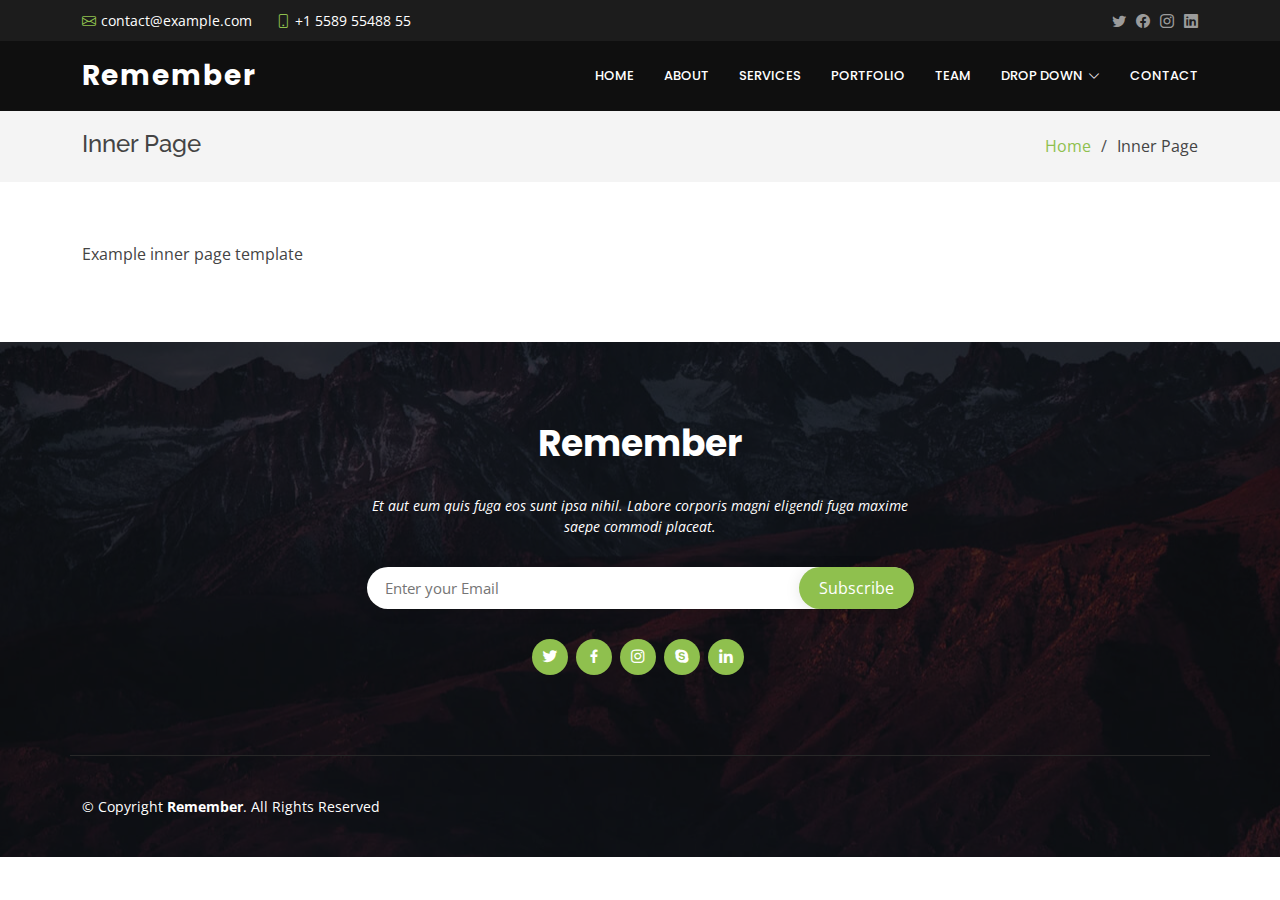
<file: inner-page.html>
<!DOCTYPE html>
<html lang="en">

<head>
  <meta charset="utf-8">
  <meta content="width=device-width, initial-scale=1.0" name="viewport">

  <title>Inner Page - Remember Bootstrap Template</title>
  <meta content="" name="description">
  <meta content="" name="keywords">

  <!-- Favicons -->
  <link href="assets/img/favicon.png" rel="icon">
  <link href="assets/img/apple-touch-icon.png" rel="apple-touch-icon">

  <!-- Google Fonts -->
  <link href="https://fonts.googleapis.com/css?family=Open+Sans:300,300i,400,400i,600,600i,700,700i|Raleway:300,300i,400,400i,500,500i,600,600i,700,700i|Poppins:300,300i,400,400i,500,500i,600,600i,700,700i" rel="stylesheet">

  <!-- Vendor CSS Files -->
  <link href="assets/vendor/aos/aos.css" rel="stylesheet">
  <link href="assets/vendor/bootstrap/css/bootstrap.min.css" rel="stylesheet">
  <link href="assets/vendor/bootstrap-icons/bootstrap-icons.css" rel="stylesheet">
  <link href="assets/vendor/boxicons/css/boxicons.min.css" rel="stylesheet">
  <link href="assets/vendor/glightbox/css/glightbox.min.css" rel="stylesheet">
  <link href="assets/vendor/swiper/swiper-bundle.min.css" rel="stylesheet">

  <!-- Template Main CSS File -->
  <link href="assets/css/style.css" rel="stylesheet">

  <!-- =======================================================
  * Template Name: Remember - v4.10.0
  * Template URL: https://bootstrapmade.com/remember-free-multipurpose-bootstrap-template/
  * Author: BootstrapMade.com
  * License: https://bootstrapmade.com/license/
  ======================================================== -->
</head>

<body>

  <!-- ======= Top Bar ======= -->
  <section id="topbar" class="d-flex align-items-center">
    <div class="container d-flex justify-content-center justify-content-md-between">
      <div class="contact-info d-flex align-items-center">
        <i class="bi bi-envelope d-flex align-items-center"><a href="mailto:contact@example.com">contact@example.com</a></i>
        <i class="bi bi-phone d-flex align-items-center ms-4"><span>+1 5589 55488 55</span></i>
      </div>
      <div class="social-links d-none d-md-flex align-items-center">
        <a href="#" class="twitter"><i class="bi bi-twitter"></i></a>
        <a href="#" class="facebook"><i class="bi bi-facebook"></i></a>
        <a href="#" class="instagram"><i class="bi bi-instagram"></i></a>
        <a href="#" class="linkedin"><i class="bi bi-linkedin"></i></i></a>
      </div>
    </div>
  </section>

  <!-- ======= Header ======= -->
  <header id="header" class="d-flex align-items-center">
    <div class="container d-flex justify-content-between">

      <div class="logo">
        <h1 class="text-light"><a href="index.html">Remember</a></h1>
        <!-- Uncomment below if you prefer to use an image logo -->
        <!-- <a href="index.html"><img src="assets/img/logo.png" alt="" class="img-fluid"></a>-->
      </div>

      <nav id="navbar" class="navbar">
        <ul>
          <li><a class="nav-link scrollto " href="#hero">Home</a></li>
          <li><a class="nav-link scrollto" href="#about">About</a></li>
          <li><a class="nav-link scrollto" href="#services">Services</a></li>
          <li><a class="nav-link scrollto " href="#portfolio">Portfolio</a></li>
          <li><a class="nav-link scrollto" href="#team">Team</a></li>
          <li class="dropdown"><a href="#"><span>Drop Down</span> <i class="bi bi-chevron-down"></i></a>
            <ul>
              <li><a href="#">Drop Down 1</a></li>
              <li class="dropdown"><a href="#"><span>Deep Drop Down</span> <i class="bi bi-chevron-right"></i></a>
                <ul>
                  <li><a href="#">Deep Drop Down 1</a></li>
                  <li><a href="#">Deep Drop Down 2</a></li>
                  <li><a href="#">Deep Drop Down 3</a></li>
                  <li><a href="#">Deep Drop Down 4</a></li>
                  <li><a href="#">Deep Drop Down 5</a></li>
                </ul>
              </li>
              <li><a href="#">Drop Down 2</a></li>
              <li><a href="#">Drop Down 3</a></li>
              <li><a href="#">Drop Down 4</a></li>
            </ul>
          </li>
          <li><a class="nav-link scrollto" href="#contact">Contact</a></li>
        </ul>
        <i class="bi bi-list mobile-nav-toggle"></i>
      </nav><!-- .navbar -->

    </div>
  </header><!-- End Header -->

  <main id="main">

    <!-- ======= Breadcrumbs ======= -->
    <section class="breadcrumbs">
      <div class="container">

        <div class="d-flex justify-content-between align-items-center">
          <h2>Inner Page</h2>
          <ol>
            <li><a href="index.html">Home</a></li>
            <li>Inner Page</li>
          </ol>
        </div>

      </div>
    </section><!-- End Breadcrumbs -->

    <section class="inner-page">
      <div class="container">
        <p>
          Example inner page template
        </p>
      </div>
    </section>

  </main><!-- End #main -->

  <!-- ======= Footer ======= -->
  <footer id="footer">

    <div class="footer-top">

      <div class="container">

        <div class="row  justify-content-center">
          <div class="col-lg-6">
            <h3>Remember</h3>
            <p>Et aut eum quis fuga eos sunt ipsa nihil. Labore corporis magni eligendi fuga maxime saepe commodi placeat.</p>
          </div>
        </div>

        <div class="row footer-newsletter justify-content-center">
          <div class="col-lg-6">
            <form action="" method="post">
              <input type="email" name="email" placeholder="Enter your Email"><input type="submit" value="Subscribe">
            </form>
          </div>
        </div>

        <div class="social-links">
          <a href="#" class="twitter"><i class="bx bxl-twitter"></i></a>
          <a href="#" class="facebook"><i class="bx bxl-facebook"></i></a>
          <a href="#" class="instagram"><i class="bx bxl-instagram"></i></a>
          <a href="#" class="google-plus"><i class="bx bxl-skype"></i></a>
          <a href="#" class="linkedin"><i class="bx bxl-linkedin"></i></a>
        </div>

      </div>
    </div>

    <div class="container footer-bottom clearfix">
      <div class="copyright">
        &copy; Copyright <strong><span>Remember</span></strong>. All Rights Reserved
      </div>
      
    </div>
  </footer><!-- End Footer -->

  <a href="#" class="back-to-top d-flex align-items-center justify-content-center"><i class="bi bi-arrow-up-short"></i></a>

  <!-- Vendor JS Files -->
  <script src="assets/vendor/purecounter/purecounter_vanilla.js"></script>
  <script src="assets/vendor/aos/aos.js"></script>
  <script src="assets/vendor/bootstrap/js/bootstrap.bundle.min.js"></script>
  <script src="assets/vendor/glightbox/js/glightbox.min.js"></script>
  <script src="assets/vendor/isotope-layout/isotope.pkgd.min.js"></script>
  <script src="assets/vendor/swiper/swiper-bundle.min.js"></script>
  <script src="assets/vendor/php-email-form/validate.js"></script>

  <!-- Template Main JS File -->
  <script src="assets/js/main.js"></script>

</body>

</html>
</file>
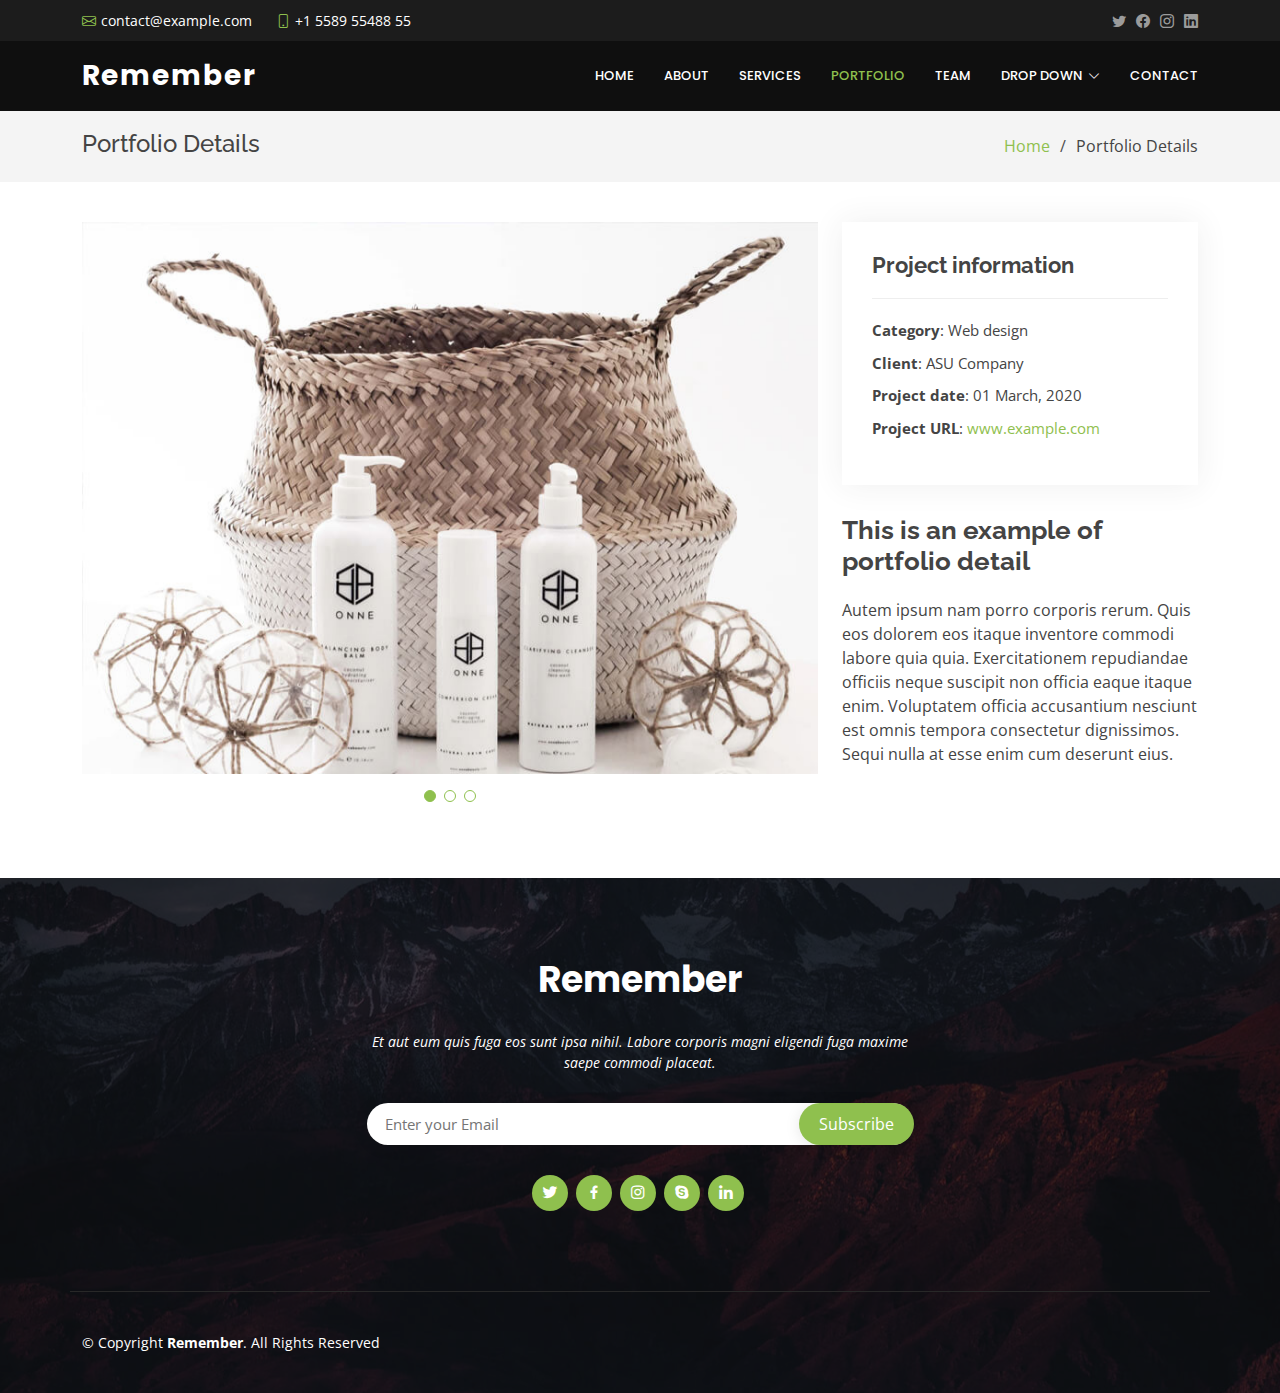
<file: portfolio-details.html>
<!DOCTYPE html>
<html lang="en">

<head>
  <meta charset="utf-8">
  <meta content="width=device-width, initial-scale=1.0" name="viewport">

  <title>Portfolio Details - Remember Bootstrap Template</title>
  <meta content="" name="description">
  <meta content="" name="keywords">

  <!-- Favicons -->
  <link href="assets/img/favicon.png" rel="icon">
  <link href="assets/img/apple-touch-icon.png" rel="apple-touch-icon">

  <!-- Google Fonts -->
  <link href="https://fonts.googleapis.com/css?family=Open+Sans:300,300i,400,400i,600,600i,700,700i|Raleway:300,300i,400,400i,500,500i,600,600i,700,700i|Poppins:300,300i,400,400i,500,500i,600,600i,700,700i" rel="stylesheet">

  <!-- Vendor CSS Files -->
  <link href="assets/vendor/aos/aos.css" rel="stylesheet">
  <link href="assets/vendor/bootstrap/css/bootstrap.min.css" rel="stylesheet">
  <link href="assets/vendor/bootstrap-icons/bootstrap-icons.css" rel="stylesheet">
  <link href="assets/vendor/boxicons/css/boxicons.min.css" rel="stylesheet">
  <link href="assets/vendor/glightbox/css/glightbox.min.css" rel="stylesheet">
  <link href="assets/vendor/swiper/swiper-bundle.min.css" rel="stylesheet">

  <!-- Template Main CSS File -->
  <link href="assets/css/style.css" rel="stylesheet">

  <!-- =======================================================
  * Template Name: Remember - v4.10.0
  * Template URL: https://bootstrapmade.com/remember-free-multipurpose-bootstrap-template/
  * Author: BootstrapMade.com
  * License: https://bootstrapmade.com/license/
  ======================================================== -->
</head>

<body>

  <!-- ======= Top Bar ======= -->
  <section id="topbar" class="d-flex align-items-center">
    <div class="container d-flex justify-content-center justify-content-md-between">
      <div class="contact-info d-flex align-items-center">
        <i class="bi bi-envelope d-flex align-items-center"><a href="mailto:contact@example.com">contact@example.com</a></i>
        <i class="bi bi-phone d-flex align-items-center ms-4"><span>+1 5589 55488 55</span></i>
      </div>
      <div class="social-links d-none d-md-flex align-items-center">
        <a href="#" class="twitter"><i class="bi bi-twitter"></i></a>
        <a href="#" class="facebook"><i class="bi bi-facebook"></i></a>
        <a href="#" class="instagram"><i class="bi bi-instagram"></i></a>
        <a href="#" class="linkedin"><i class="bi bi-linkedin"></i></i></a>
      </div>
    </div>
  </section>

  <!-- ======= Header ======= -->
  <header id="header" class="d-flex align-items-center">
    <div class="container d-flex justify-content-between">

      <div class="logo">
        <h1 class="text-light"><a href="index.html">Remember</a></h1>
        <!-- Uncomment below if you prefer to use an image logo -->
        <!-- <a href="index.html"><img src="assets/img/logo.png" alt="" class="img-fluid"></a>-->
      </div>

      <nav id="navbar" class="navbar">
        <ul>
          <li><a class="nav-link scrollto " href="#hero">Home</a></li>
          <li><a class="nav-link scrollto" href="#about">About</a></li>
          <li><a class="nav-link scrollto" href="#services">Services</a></li>
          <li><a class="nav-link scrollto active" href="#portfolio">Portfolio</a></li>
          <li><a class="nav-link scrollto" href="#team">Team</a></li>
          <li class="dropdown"><a href="#"><span>Drop Down</span> <i class="bi bi-chevron-down"></i></a>
            <ul>
              <li><a href="#">Drop Down 1</a></li>
              <li class="dropdown"><a href="#"><span>Deep Drop Down</span> <i class="bi bi-chevron-right"></i></a>
                <ul>
                  <li><a href="#">Deep Drop Down 1</a></li>
                  <li><a href="#">Deep Drop Down 2</a></li>
                  <li><a href="#">Deep Drop Down 3</a></li>
                  <li><a href="#">Deep Drop Down 4</a></li>
                  <li><a href="#">Deep Drop Down 5</a></li>
                </ul>
              </li>
              <li><a href="#">Drop Down 2</a></li>
              <li><a href="#">Drop Down 3</a></li>
              <li><a href="#">Drop Down 4</a></li>
            </ul>
          </li>
          <li><a class="nav-link scrollto" href="#contact">Contact</a></li>
        </ul>
        <i class="bi bi-list mobile-nav-toggle"></i>
      </nav><!-- .navbar -->

    </div>
  </header><!-- End Header -->

  <main id="main">

    <!-- ======= Breadcrumbs ======= -->
    <section id="breadcrumbs" class="breadcrumbs">
      <div class="container">

        <div class="d-flex justify-content-between align-items-center">
          <h2>Portfolio Details</h2>
          <ol>
            <li><a href="index.html">Home</a></li>
            <li>Portfolio Details</li>
          </ol>
        </div>

      </div>
    </section><!-- End Breadcrumbs -->

    <!-- ======= Portfolio Details Section ======= -->
    <section id="portfolio-details" class="portfolio-details">
      <div class="container">

        <div class="row gy-4">

          <div class="col-lg-8">
            <div class="portfolio-details-slider swiper">
              <div class="swiper-wrapper align-items-center">

                <div class="swiper-slide">
                  <img src="assets/img/portfolio/portfolio-1.jpg" alt="">
                </div>

                <div class="swiper-slide">
                  <img src="assets/img/portfolio/portfolio-2.jpg" alt="">
                </div>

                <div class="swiper-slide">
                  <img src="assets/img/portfolio/portfolio-3.jpg" alt="">
                </div>

              </div>
              <div class="swiper-pagination"></div>
            </div>
          </div>

          <div class="col-lg-4">
            <div class="portfolio-info">
              <h3>Project information</h3>
              <ul>
                <li><strong>Category</strong>: Web design</li>
                <li><strong>Client</strong>: ASU Company</li>
                <li><strong>Project date</strong>: 01 March, 2020</li>
                <li><strong>Project URL</strong>: <a href="#">www.example.com</a></li>
              </ul>
            </div>
            <div class="portfolio-description">
              <h2>This is an example of portfolio detail</h2>
              <p>
                Autem ipsum nam porro corporis rerum. Quis eos dolorem eos itaque inventore commodi labore quia quia. Exercitationem repudiandae officiis neque suscipit non officia eaque itaque enim. Voluptatem officia accusantium nesciunt est omnis tempora consectetur dignissimos. Sequi nulla at esse enim cum deserunt eius.
              </p>
            </div>
          </div>

        </div>

      </div>
    </section><!-- End Portfolio Details Section -->

  </main><!-- End #main -->

  <!-- ======= Footer ======= -->
  <footer id="footer">

    <div class="footer-top">

      <div class="container">

        <div class="row  justify-content-center">
          <div class="col-lg-6">
            <h3>Remember</h3>
            <p>Et aut eum quis fuga eos sunt ipsa nihil. Labore corporis magni eligendi fuga maxime saepe commodi placeat.</p>
          </div>
        </div>

        <div class="row footer-newsletter justify-content-center">
          <div class="col-lg-6">
            <form action="" method="post">
              <input type="email" name="email" placeholder="Enter your Email"><input type="submit" value="Subscribe">
            </form>
          </div>
        </div>

        <div class="social-links">
          <a href="#" class="twitter"><i class="bx bxl-twitter"></i></a>
          <a href="#" class="facebook"><i class="bx bxl-facebook"></i></a>
          <a href="#" class="instagram"><i class="bx bxl-instagram"></i></a>
          <a href="#" class="google-plus"><i class="bx bxl-skype"></i></a>
          <a href="#" class="linkedin"><i class="bx bxl-linkedin"></i></a>
        </div>

      </div>
    </div>

    <div class="container footer-bottom clearfix">
      <div class="copyright">
        &copy; Copyright <strong><span>Remember</span></strong>. All Rights Reserved
      </div>
      
    </div>
  </footer><!-- End Footer -->

  <a href="#" class="back-to-top d-flex align-items-center justify-content-center"><i class="bi bi-arrow-up-short"></i></a>

  <!-- Vendor JS Files -->
  <script src="assets/vendor/purecounter/purecounter_vanilla.js"></script>
  <script src="assets/vendor/aos/aos.js"></script>
  <script src="assets/vendor/bootstrap/js/bootstrap.bundle.min.js"></script>
  <script src="assets/vendor/glightbox/js/glightbox.min.js"></script>
  <script src="assets/vendor/isotope-layout/isotope.pkgd.min.js"></script>
  <script src="assets/vendor/swiper/swiper-bundle.min.js"></script>
  <script src="assets/vendor/php-email-form/validate.js"></script>

  <!-- Template Main JS File -->
  <script src="assets/js/main.js"></script>

</body>

</html>
</file>
<file: assets/css/style.css>
/**
* Template Name: Remember - v4.10.0
* Template URL: https://bootstrapmade.com/remember-free-multipurpose-bootstrap-template/
* Author: BootstrapMade.com
* License: https://bootstrapmade.com/license/
*/

/*--------------------------------------------------------------
# General
--------------------------------------------------------------*/
body {
  font-family: "Open Sans", sans-serif;
  color: #444444;
}

a {
  text-decoration: none;
  color: #8fc04e;
}

a:hover {
  color: #a7cd74;
  text-decoration: none;
}

h1,
h2,
h3,
h4,
h5,
h6 {
  font-family: "Raleway", sans-serif;
}

/*--------------------------------------------------------------
# Back to top button
--------------------------------------------------------------*/
.back-to-top {
  position: fixed;
  visibility: hidden;
  opacity: 0;
  right: 15px;
  bottom: 15px;
  z-index: 996;
  background: #8fc04e;
  width: 40px;
  height: 40px;
  border-radius: 50px;
  transition: all 0.4s;
}

.back-to-top i {
  font-size: 28px;
  color: #fff;
  line-height: 0;
}

.back-to-top:hover {
  background: #a2cb6c;
  color: #fff;
}

.back-to-top.active {
  visibility: visible;
  opacity: 1;
}

/*--------------------------------------------------------------
# Disable AOS delay on mobile
--------------------------------------------------------------*/
@media screen and (max-width: 768px) {
  [data-aos-delay] {
    transition-delay: 0 !important;
  }
}

/*--------------------------------------------------------------
# Top Bar
--------------------------------------------------------------*/
#topbar {
  background: #1c1c1c;
  padding: 10px 0;
  font-size: 14px;
  color: #9b9b9b;
}

#topbar .contact-info i {
  font-style: normal;
  color: #8fc04e;
}

#topbar .contact-info i a,
#topbar .contact-info i span {
  padding-left: 5px;
  color: #fff;
}

#topbar .contact-info i a {
  line-height: 0;
  transition: 0.3s;
}

#topbar .contact-info i a:hover {
  color: #8fc04e;
}

#topbar .social-links a {
  color: #9b9b9b;
  line-height: 0;
  transition: 0.3s;
  margin-left: 10px;
}

#topbar .social-links a:hover {
  color: white;
}

/*--------------------------------------------------------------
# Header
--------------------------------------------------------------*/
#header {
  height: 70px;
  transition: all 0.5s;
  z-index: 997;
  transition: all 0.5s;
  background: #0f0f0f;
}

#header .logo h1 {
  font-size: 28px;
  margin: 0;
  padding: 11px 0;
  line-height: 1;
  font-weight: 700;
  letter-spacing: 1px;
  font-family: "Poppins", sans-serif;
}

#header .logo h1 a,
#header .logo h1 a:hover {
  color: #fff;
  text-decoration: none;
}

#header .logo img {
  padding: 0;
  margin: 0;
  max-height: 40px;
}

.scrolled-offset {
  margin-top: 70px;
}

/*--------------------------------------------------------------
# Navigation Menu
--------------------------------------------------------------*/
/**
* Desktop Navigation 
*/
.navbar {
  padding: 0;
}

.navbar ul {
  margin: 0;
  padding: 0;
  display: flex;
  list-style: none;
  align-items: center;
}

.navbar li {
  position: relative;
}

.navbar a,
.navbar a:focus {
  display: flex;
  align-items: center;
  justify-content: space-between;
  padding: 10px 0 10px 30px;
  font-family: "Poppins", sans-serif;
  font-size: 13px;
  font-weight: 500;
  color: #fff;
  text-transform: uppercase;
  white-space: nowrap;
  transition: 0.3s;
}

.navbar a i,
.navbar a:focus i {
  font-size: 12px;
  line-height: 0;
  margin-left: 5px;
}

.navbar a:hover,
.navbar .active,
.navbar .active:focus,
.navbar li:hover>a {
  color: #8fc04e;
}

.navbar .getstarted,
.navbar .getstarted:focus {
  background: #8fc04e;
  padding: 8px 20px;
  margin-left: 30px;
  border-radius: 4px;
  color: #fff;
}

.navbar .getstarted:hover,
.navbar .getstarted:focus:hover {
  color: #fff;
  background: #9bc761;
}

.navbar .dropdown ul {
  display: block;
  position: absolute;
  left: 14px;
  top: calc(100% + 30px);
  margin: 0;
  padding: 10px 0;
  z-index: 99;
  opacity: 0;
  visibility: hidden;
  background: #fff;
  box-shadow: 0px 0px 30px rgba(127, 137, 161, 0.25);
  transition: 0.3s;
  border-radius: 4px;
}

.navbar .dropdown ul li {
  min-width: 200px;
}

.navbar .dropdown ul a {
  padding: 10px 20px;
  font-size: 14px;
  font-weight: 500;
  text-transform: none;
  color: #353535;
}

.navbar .dropdown ul a i {
  font-size: 12px;
}

.navbar .dropdown ul a:hover,
.navbar .dropdown ul .active:hover,
.navbar .dropdown ul li:hover>a {
  color: #8fc04e;
}

.navbar .dropdown:hover>ul {
  opacity: 1;
  top: 100%;
  visibility: visible;
}

.navbar .dropdown .dropdown ul {
  top: 0;
  left: calc(100% - 30px);
  visibility: hidden;
}

.navbar .dropdown .dropdown:hover>ul {
  opacity: 1;
  top: 0;
  left: 100%;
  visibility: visible;
}

@media (max-width: 1366px) {
  .navbar .dropdown .dropdown ul {
    left: -90%;
  }

  .navbar .dropdown .dropdown:hover>ul {
    left: -100%;
  }
}

/**
* Mobile Navigation 
*/
.mobile-nav-toggle {
  color: #fff;
  font-size: 28px;
  cursor: pointer;
  display: none;
  line-height: 0;
  transition: 0.5s;
}

@media (max-width: 991px) {
  .mobile-nav-toggle {
    display: block;
  }

  .navbar ul {
    display: none;
  }
}

.navbar-mobile {
  position: fixed;
  overflow: hidden;
  top: 0;
  right: 0;
  left: 0;
  bottom: 0;
  background: rgba(28, 28, 28, 0.9);
  transition: 0.3s;
  z-index: 999;
}

.navbar-mobile .mobile-nav-toggle {
  position: absolute;
  top: 15px;
  right: 15px;
}

.navbar-mobile ul {
  display: block;
  position: absolute;
  top: 55px;
  right: 15px;
  bottom: 15px;
  left: 15px;
  padding: 10px 0;
  border-radius: 8px;
  background-color: #fff;
  overflow-y: auto;
  transition: 0.3s;
}

.navbar-mobile a,
.navbar-mobile a:focus {
  padding: 10px 20px;
  font-size: 15px;
  color: #353535;
}

.navbar-mobile a:hover,
.navbar-mobile .active,
.navbar-mobile li:hover>a {
  color: #8fc04e;
}

.navbar-mobile .getstarted,
.navbar-mobile .getstarted:focus {
  margin: 15px;
}

.navbar-mobile .dropdown ul {
  position: static;
  display: none;
  margin: 10px 20px;
  padding: 10px 0;
  z-index: 99;
  opacity: 1;
  visibility: visible;
  background: #fff;
  box-shadow: 0px 0px 30px rgba(127, 137, 161, 0.25);
}

.navbar-mobile .dropdown ul li {
  min-width: 200px;
}

.navbar-mobile .dropdown ul a {
  padding: 10px 20px;
}

.navbar-mobile .dropdown ul a i {
  font-size: 12px;
}

.navbar-mobile .dropdown ul a:hover,
.navbar-mobile .dropdown ul .active:hover,
.navbar-mobile .dropdown ul li:hover>a {
  color: #8fc04e;
}

.navbar-mobile .dropdown>.dropdown-active {
  display: block;
}

/*--------------------------------------------------------------
# Hero Section
--------------------------------------------------------------*/
#hero {
  width: 100%;
  height: 60vh;
  background: url("../img/hero-bg.jpg") top center;
  background-size: cover;
  position: relative;
}

#hero:before {
  content: "";
  background: rgba(0, 0, 0, 0.7);
  position: absolute;
  bottom: 0;
  top: 0;
  left: 0;
  right: 0;
}

#hero .hero-container {
  position: absolute;
  bottom: 0;
  top: 0;
  left: 0;
  right: 0;
  display: flex;
  justify-content: center;
  align-items: center;
  flex-direction: column;
  text-align: center;
  padding: 0 15px;
}

#hero h1 {
  margin: 0 0 10px 0;
  font-size: 48px;
  font-weight: 700;
  line-height: 56px;
  color: #fff;
}

#hero h2 {
  color: #eee;
  margin-bottom: 50px;
  font-size: 24px;
}

#hero .btn-get-started {
  font-family: "Raleway", sans-serif;
  font-weight: 500;
  font-size: 16px;
  letter-spacing: 1px;
  display: inline-block;
  padding: 8px 28px;
  border-radius: 50px;
  transition: 0.5s;
  margin: 10px;
  border: 2px solid #8fc04e;
  color: #fff;
}

#hero .btn-get-started:hover {
  background: #8fc04e;
}

@media (min-width: 1024px) {
  #hero {
    background-attachment: fixed;
  }
}

@media (max-width: 768px) {
  #hero {
    height: 100vh;
  }

  #hero h1 {
    font-size: 28px;
    line-height: 36px;
  }

  #hero h2 {
    font-size: 18px;
    line-height: 24px;
    margin-bottom: 30px;
  }
}

/*--------------------------------------------------------------
# Sections General
--------------------------------------------------------------*/
section {
  padding: 60px 0;
  overflow: hidden;
}

.section-title {
  text-align: center;
  padding-bottom: 30px;
}

.section-title h2 {
  font-size: 13px;
  letter-spacing: 1px;
  font-weight: 700;
  padding: 8px 20px;
  margin: 0;
  background: #f3f8ec;
  color: #8fc04e;
  display: inline-block;
  text-transform: uppercase;
  border-radius: 50px;
}

.section-title h3 {
  margin: 15px 0 0 0;
  font-size: 32px;
  font-weight: 700;
}

.section-title h3 span {
  color: #8fc04e;
}

.section-title p {
  margin: 15px auto 0 auto;
  font-weight: 600;
}

@media (min-width: 1024px) {
  .section-title p {
    width: 50%;
  }
}

/*--------------------------------------------------------------
# About
--------------------------------------------------------------*/
.about .box-heading h4 {
  font-size: 13px;
  letter-spacing: 1px;
  font-weight: 700;
  padding: 8px 20px;
  margin: 0 0 15px 0;
  background: #f3f8ec;
  color: #8fc04e;
  display: inline-block;
  text-transform: uppercase;
  border-radius: 50px;
}

.about .box-heading h3 {
  font-size: 28px;
  font-weight: 700;
  color: #353535;
  margin-bottom: 15px;
}

.about .icon-box {
  margin-top: 40px;
}

.about .icon-box .icon {
  float: left;
  display: flex;
  align-items: center;
  justify-content: center;
  width: 64px;
  height: 64px;
  border: 2px solid #d6e8bf;
  border-radius: 50px;
  transition: 0.5s;
}

.about .icon-box .icon i {
  color: #8fc04e;
  font-size: 32px;
}

.about .icon-box:hover .icon {
  background: #8fc04e;
  border-color: #8fc04e;
}

.about .icon-box:hover .icon i {
  color: #fff;
}

.about .icon-box .title {
  margin-left: 85px;
  font-weight: 700;
  margin-bottom: 10px;
  font-size: 18px;
}

.about .icon-box .title a {
  color: #343a40;
  transition: 0.3s;
}

.about .icon-box .title a:hover {
  color: #8fc04e;
}

.about .icon-box .description {
  margin-left: 85px;
  line-height: 24px;
  font-size: 14px;
}

.about .video-box {
  background: url("../img/about.jpg") center center no-repeat;
  background-size: cover;
  min-height: 400px;
}

.about .play-btn {
  width: 94px;
  height: 94px;
  background: radial-gradient(#8fc04e 50%, rgba(143, 192, 78, 0.4) 52%);
  border-radius: 50%;
  display: block;
  position: absolute;
  left: calc(50% - 47px);
  top: calc(50% - 47px);
  overflow: hidden;
}

.about .play-btn::after {
  content: "";
  position: absolute;
  left: 50%;
  top: 50%;
  transform: translateX(-40%) translateY(-50%);
  width: 0;
  height: 0;
  border-top: 10px solid transparent;
  border-bottom: 10px solid transparent;
  border-left: 15px solid #fff;
  z-index: 100;
  transition: all 400ms cubic-bezier(0.55, 0.055, 0.675, 0.19);
}

.about .play-btn::before {
  content: "";
  position: absolute;
  width: 120px;
  height: 120px;
  -webkit-animation-delay: 0s;
  animation-delay: 0s;
  -webkit-animation: pulsate-btn 2s;
  animation: pulsate-btn 2s;
  -webkit-animation-direction: forwards;
  animation-direction: forwards;
  -webkit-animation-iteration-count: infinite;
  animation-iteration-count: infinite;
  -webkit-animation-timing-function: steps;
  animation-timing-function: steps;
  opacity: 1;
  border-radius: 50%;
  border: 5px solid rgba(143, 192, 78, 0.7);
  top: -15%;
  left: -15%;
  background: rgba(198, 16, 0, 0);
}

.about .play-btn:hover::after {
  border-left: 15px solid #8fc04e;
  transform: scale(20);
}

.about .play-btn:hover::before {
  content: "";
  position: absolute;
  left: 50%;
  top: 50%;
  transform: translateX(-40%) translateY(-50%);
  width: 0;
  height: 0;
  border: none;
  border-top: 10px solid transparent;
  border-bottom: 10px solid transparent;
  border-left: 15px solid #fff;
  z-index: 200;
  -webkit-animation: none;
  animation: none;
  border-radius: 0;
}

@-webkit-keyframes pulsate-btn {
  0% {
    transform: scale(0.6, 0.6);
    opacity: 1;
  }

  100% {
    transform: scale(1, 1);
    opacity: 0;
  }
}

@keyframes pulsate-btn {
  0% {
    transform: scale(0.6, 0.6);
    opacity: 1;
  }

  100% {
    transform: scale(1, 1);
    opacity: 0;
  }
}

/*--------------------------------------------------------------
# Why Us
--------------------------------------------------------------*/
.why-us .box {
  padding: 50px 30px;
  box-shadow: 0px 2px 15px rgba(0, 0, 0, 0.1);
  transition: all ease-in-out 0.3s;
}

.why-us .box span {
  display: block;
  font-size: 28px;
  font-weight: 700;
  color: #8fc04e;
}

.why-us .box h4 {
  font-size: 24px;
  font-weight: 600;
  padding: 0;
  margin: 20px 0;
  color: #353535;
}

.why-us .box p {
  color: #919191;
  font-size: 15px;
  margin: 0;
  padding: 0;
}

.why-us .box:hover {
  background: #8fc04e;
  padding: 30px 30px 70px 30px;
  box-shadow: 10px 15px 30px rgba(0, 0, 0, 0.18);
}

.why-us .box:hover span,
.why-us .box:hover h4,
.why-us .box:hover p {
  color: #fff;
}

/*--------------------------------------------------------------
# Counts
--------------------------------------------------------------*/
.counts {
  background: #fff;
  padding: 0 0 60px 0;
}

.counts .counters span {
  font-size: 48px;
  display: block;
  color: #8fc04e;
}

.counts .counters p {
  padding: 0;
  margin: 0 0 20px 0;
  font-family: "Raleway", sans-serif;
  font-size: 14px;
}

/*--------------------------------------------------------------
# Cta
--------------------------------------------------------------*/
.cta {
  background: linear-gradient(rgba(2, 2, 2, 0.7), rgba(0, 0, 0, 0.9)), url("../img/cta-bg.jpg") fixed center center;
  background-size: cover;
  padding: 60px 0;
}

.cta h3 {
  color: #fff;
  font-size: 28px;
  font-weight: 700;
}

.cta p {
  color: #fff;
}

.cta .cta-btn {
  font-family: "Raleway", sans-serif;
  font-weight: 600;
  font-size: 16px;
  letter-spacing: 1px;
  display: inline-block;
  padding: 8px 28px;
  border-radius: 25px;
  transition: 0.5s;
  margin-top: 10px;
  border: 2px solid #fff;
  color: #fff;
}

.cta .cta-btn:hover {
  background: #8fc04e;
  border: 2px solid #8fc04e;
}

/*--------------------------------------------------------------
# Services
--------------------------------------------------------------*/
.services .icon-box {
  text-align: center;
  border: 1px solid #e5f0d5;
  padding: 80px 20px;
  transition: all ease-in-out 0.3s;
  background: #fff;
}

.services .icon-box .icon {
  margin: 0 auto;
  width: 64px;
  height: 64px;
  background: #f3f8ec;
  border-radius: 50px;
  border: 1px solid #d6e8bf;
  display: flex;
  align-items: center;
  justify-content: center;
  margin-bottom: 20px;
  transition: ease-in-out 0.3s;
}

.services .icon-box .icon i {
  color: #bfdb99;
  font-size: 28px;
  transition: ease-in-out 0.3s;
}

.services .icon-box h4 {
  font-weight: 700;
  margin-bottom: 15px;
  font-size: 24px;
}

.services .icon-box h4 a {
  color: #353535;
  transition: ease-in-out 0.3s;
}

.services .icon-box p {
  line-height: 24px;
  font-size: 14px;
  margin-bottom: 0;
}

.services .icon-box:hover {
  border-color: #fff;
  box-shadow: 0px 0 25px 0 rgba(0, 0, 0, 0.1);
}

.services .icon-box:hover h4 a,
.services .icon-box:hover .icon i {
  color: #8fc04e;
}

.services .icon-box:hover .icon {
  border-color: #8fc04e;
}

/*--------------------------------------------------------------
# Portfolio
--------------------------------------------------------------*/
.portfolio {
  padding-bottom: 40px;
}

.portfolio #portfolio-flters {
  padding: 0;
  margin: 0 auto 25px auto;
  list-style: none;
  text-align: center;
  border-radius: 50px;
}

.portfolio #portfolio-flters li {
  cursor: pointer;
  display: inline-block;
  padding: 8px 16px 10px 16px;
  font-size: 14px;
  font-weight: 500;
  line-height: 1;
  color: #444444;
  margin: 0 3px 10px 3px;
  transition: all ease-in-out 0.3s;
  background: #efefef;
  border-radius: 50px;
}

.portfolio #portfolio-flters li:hover,
.portfolio #portfolio-flters li.filter-active {
  color: #fff;
  background: #8fc04e;
}

.portfolio #portfolio-flters li:last-child {
  margin-right: 0;
}

.portfolio .portfolio-item {
  margin-bottom: 30px;
  overflow: hidden;
}

.portfolio .portfolio-item img {
  position: relative;
  top: 0;
  transition: all 0.6s cubic-bezier(0.645, 0.045, 0.355, 1);
}

.portfolio .portfolio-item .portfolio-info {
  opacity: 0;
  position: absolute;
  left: 15px;
  right: 15px;
  bottom: -50px;
  z-index: 3;
  transition: all ease-in-out 0.3s;
  background: #8fc04e;
  padding: 15px 20px;
}

.portfolio .portfolio-item .portfolio-info h4 {
  font-size: 18px;
  color: #fff;
  font-weight: 600;
}

.portfolio .portfolio-item .portfolio-info p {
  color: #fff;
  font-size: 14px;
  margin-bottom: 0;
}

.portfolio .portfolio-item .portfolio-info .preview-link,
.portfolio .portfolio-item .portfolio-info .details-link {
  position: absolute;
  right: 50px;
  font-size: 24px;
  top: calc(50% - 18px);
  color: white;
  transition: ease-in-out 0.3s;
}

.portfolio .portfolio-item .portfolio-info .preview-link:hover,
.portfolio .portfolio-item .portfolio-info .details-link:hover {
  color: #d6e8bf;
}

.portfolio .portfolio-item .portfolio-info .details-link {
  right: 15px;
}

.portfolio .portfolio-item:hover img {
  top: -30px;
}

.portfolio .portfolio-item:hover .portfolio-info {
  opacity: 1;
  bottom: 0;
}

/*--------------------------------------------------------------
# Portfolio Details
--------------------------------------------------------------*/
.portfolio-details {
  padding-top: 40px;
}

.portfolio-details .portfolio-details-slider img {
  width: 100%;
}

.portfolio-details .portfolio-details-slider .swiper-pagination {
  margin-top: 20px;
  position: relative;
}

.portfolio-details .portfolio-details-slider .swiper-pagination .swiper-pagination-bullet {
  width: 12px;
  height: 12px;
  background-color: #fff;
  opacity: 1;
  border: 1px solid #8fc04e;
}

.portfolio-details .portfolio-details-slider .swiper-pagination .swiper-pagination-bullet-active {
  background-color: #8fc04e;
}

.portfolio-details .portfolio-info {
  padding: 30px;
  box-shadow: 0px 0 30px rgba(53, 53, 53, 0.08);
}

.portfolio-details .portfolio-info h3 {
  font-size: 22px;
  font-weight: 700;
  margin-bottom: 20px;
  padding-bottom: 20px;
  border-bottom: 1px solid #eee;
}

.portfolio-details .portfolio-info ul {
  list-style: none;
  padding: 0;
  font-size: 15px;
}

.portfolio-details .portfolio-info ul li+li {
  margin-top: 10px;
}

.portfolio-details .portfolio-description {
  padding-top: 30px;
}

.portfolio-details .portfolio-description h2 {
  font-size: 26px;
  font-weight: 700;
  margin-bottom: 20px;
}

.portfolio-details .portfolio-description p {
  padding: 0;
}

/*--------------------------------------------------------------
# Team
--------------------------------------------------------------*/
.team {
  background: #fff;
  padding: 60px 0;
}

.team .member {
  margin-bottom: 20px;
  overflow: hidden;
  border-radius: 5px;
  background: #fff;
  box-shadow: 0px 2px 15px rgba(0, 0, 0, 0.1);
}

.team .member .member-img {
  position: relative;
  overflow: hidden;
}

.team .member .social {
  position: absolute;
  left: 0;
  bottom: 30px;
  right: 0;
  opacity: 0;
  transition: ease-in-out 0.3s;
  display: flex;
  align-items: center;
  justify-content: center;
}

.team .member .social a {
  transition: color 0.3s;
  color: #353535;
  margin: 0 3px;
  border-radius: 50px;
  width: 36px;
  height: 36px;
  background: rgba(143, 192, 78, 0.8);
  display: inline-block;
  transition: ease-in-out 0.3s;
  color: #fff;
  display: inline-flex;
  align-items: center;
  justify-content: center;
}

.team .member .social a:hover {
  background: #8fc04e;
}

.team .member .social i {
  font-size: 18px;
  line-height: 0;
}

.team .member .member-info {
  padding: 25px 15px;
}

.team .member .member-info h4 {
  font-weight: 700;
  margin-bottom: 5px;
  font-size: 18px;
  color: #353535;
}

.team .member .member-info span {
  display: block;
  font-size: 13px;
  font-weight: 400;
  color: #aaaaaa;
}

.team .member .member-info p {
  font-style: italic;
  font-size: 14px;
  line-height: 26px;
  color: #777777;
}

.team .member:hover .social {
  opacity: 1;
  bottom: 15px;
}

/*--------------------------------------------------------------
# Testimonials
--------------------------------------------------------------*/
.testimonials {
  padding: 80px 0;
  background: url("../img/testimonials-bg.jpg") no-repeat;
  background-position: center center;
  background-size: cover;
  position: relative;
}

.testimonials::before {
  content: "";
  position: absolute;
  left: 0;
  right: 0;
  top: 0;
  bottom: 0;
  background: rgba(2, 2, 2, 0.7);
}

.testimonials .section-header {
  margin-bottom: 40px;
}

.testimonials .testimonials-carousel,
.testimonials .testimonials-slider {
  overflow: hidden;
}

.testimonials .testimonial-item {
  text-align: center;
  color: #fff;
}

.testimonials .testimonial-item .testimonial-img {
  width: 100px;
  border-radius: 50%;
  border: 6px solid rgba(255, 255, 255, 0.15);
  margin: 0 auto;
}

.testimonials .testimonial-item h3 {
  font-size: 20px;
  font-weight: bold;
  margin: 10px 0 5px 0;
  color: #fff;
}

.testimonials .testimonial-item h4 {
  font-size: 14px;
  color: #ddd;
  margin: 0 0 15px 0;
}

.testimonials .testimonial-item .quote-icon-left,
.testimonials .testimonial-item .quote-icon-right {
  color: rgba(255, 255, 255, 0.4);
  font-size: 26px;
}

.testimonials .testimonial-item .quote-icon-left {
  display: inline-block;
  left: -5px;
  position: relative;
}

.testimonials .testimonial-item .quote-icon-right {
  display: inline-block;
  right: -5px;
  position: relative;
  top: 10px;
}

.testimonials .testimonial-item p {
  font-style: italic;
  margin: 0 auto 15px auto;
  color: #eee;
}

.testimonials .swiper-pagination {
  margin-top: 20px;
  position: relative;
}

.testimonials .swiper-pagination .swiper-pagination-bullet {
  width: 12px;
  height: 12px;
  background-color: rgba(255, 255, 255, 0.5);
  opacity: 1;
}

.testimonials .swiper-pagination .swiper-pagination-bullet-active {
  background-color: #8fc04e;
}

@media (min-width: 992px) {
  .testimonials .testimonial-item p {
    width: 80%;
  }
}

/*--------------------------------------------------------------
# Pricing
--------------------------------------------------------------*/
.pricing .box {
  padding: 20px;
  background: #f9f9f9;
  text-align: center;
  border-radius: 8px;
  position: relative;
  overflow: hidden;
  border: 1px solid #f9f9f9;
}

.pricing .box h3 {
  font-weight: 400;
  padding: 15px;
  margin-top: 15px;
  font-size: 18px;
  font-weight: 600;
  color: #353535;
}

.pricing .box h4 {
  font-size: 42px;
  color: #8fc04e;
  font-weight: 500;
  font-family: "Open Sans", sans-serif;
  margin-bottom: 20px;
}

.pricing .box h4 sup {
  font-size: 20px;
  top: -15px;
  left: -3px;
}

.pricing .box h4 span {
  color: #bababa;
  font-size: 16px;
  font-weight: 300;
}

.pricing .box ul {
  padding: 0;
  list-style: none;
  color: #353535;
  text-align: center;
  line-height: 20px;
  font-size: 14px;
}

.pricing .box ul li {
  padding-bottom: 16px;
}

.pricing .box ul i {
  color: #8fc04e;
  font-size: 18px;
  padding-right: 4px;
}

.pricing .box ul .na {
  color: #ccc;
  text-decoration: line-through;
}

.pricing .box .btn-wrap {
  padding: 15px;
  text-align: center;
}

.pricing .box .btn-buy {
  display: inline-block;
  padding: 10px 40px 12px 40px;
  border-radius: 50px;
  border: 2px solid #8fc04e;
  color: #8fc04e;
  font-size: 14px;
  font-weight: 400;
  font-family: "Raleway", sans-serif;
  font-weight: 600;
  transition: 0.3s;
}

.pricing .box .btn-buy:hover {
  background: #8fc04e;
  color: #fff;
}

.pricing .recommended {
  border-color: #8fc04e;
}

.pricing .recommended .btn-buy {
  background: #8fc04e;
  color: #fff;
}

.pricing .recommended .btn-buy:hover {
  background: #7aa93c;
  border-color: #7aa93c;
}

.pricing .recommended-badge {
  position: absolute;
  top: 0;
  left: 50%;
  transform: translateX(-50%);
  z-index: 1;
  font-size: 13px;
  padding: 3px 25px 6px 25px;
  background: #8fc04e;
  color: #fff;
  border-radius: 0 0 25px 25px;
}

/*--------------------------------------------------------------
# F.A.Q
--------------------------------------------------------------*/
.faq {
  background: #f5faf0;
}

.faq .section-title h2 {
  background: #e9f3dd;
}

.faq .faq-list {
  padding: 0 100px;
}

.faq .faq-list ul {
  padding: 0;
  list-style: none;
}

.faq .faq-list li+li {
  margin-top: 15px;
}

.faq .faq-list li {
  padding: 20px;
  background: #fff;
  border-radius: 4px;
  position: relative;
}

.faq .faq-list a {
  display: block;
  position: relative;
  font-family: "Poppins", sans-serif;
  font-size: 16px;
  line-height: 24px;
  font-weight: 500;
  padding: 0 30px;
  outline: none;
  cursor: pointer;
}

.faq .faq-list .icon-help {
  font-size: 24px;
  position: absolute;
  right: 0;
  left: 20px;
  color: #cbe1ac;
}

.faq .faq-list .icon-show,
.faq .faq-list .icon-close {
  font-size: 24px;
  position: absolute;
  right: 0;
  top: 0;
}

.faq .faq-list p {
  margin-bottom: 0;
  padding: 10px 0 0 0;
}

.faq .faq-list .icon-show {
  display: none;
}

.faq .faq-list a.collapsed {
  color: #343a40;
}

.faq .faq-list a.collapsed:hover {
  color: #8fc04e;
}

.faq .faq-list a.collapsed .icon-show {
  display: inline-block;
}

.faq .faq-list a.collapsed .icon-close {
  display: none;
}

@media (max-width: 1200px) {
  .faq .faq-list {
    padding: 0;
  }
}

/*--------------------------------------------------------------
# Contact
--------------------------------------------------------------*/
.contact .info {
  width: 100%;
  background: #fff;
}

.contact .info i {
  font-size: 20px;
  color: #8fc04e;
  float: left;
  width: 44px;
  height: 44px;
  background: #f3f8ec;
  display: flex;
  justify-content: center;
  align-items: center;
  border-radius: 50px;
  transition: all 0.3s ease-in-out;
}

.contact .info h4 {
  padding: 0 0 0 60px;
  font-size: 22px;
  font-weight: 600;
  margin-bottom: 5px;
  color: #353535;
}

.contact .info p {
  padding: 0 0 0 60px;
  margin-bottom: 0;
  font-size: 14px;
  color: #686868;
}

.contact .info .email,
.contact .info .phone {
  margin-top: 40px;
}

.contact .info .email:hover i,
.contact .info .address:hover i,
.contact .info .phone:hover i {
  background: #8fc04e;
  color: #fff;
}

.contact .php-email-form {
  width: 100%;
  background: #fff;
}

.contact .php-email-form .form-group {
  padding-bottom: 8px;
}

.contact .php-email-form .error-message {
  display: none;
  color: #fff;
  background: #ed3c0d;
  text-align: left;
  padding: 15px;
  font-weight: 600;
}

.contact .php-email-form .error-message br+br {
  margin-top: 25px;
}

.contact .php-email-form .sent-message {
  display: none;
  color: #fff;
  background: #18d26e;
  text-align: center;
  padding: 15px;
  font-weight: 600;
}

.contact .php-email-form .loading {
  display: none;
  background: #fff;
  text-align: center;
  padding: 15px;
}

.contact .php-email-form .loading:before {
  content: "";
  display: inline-block;
  border-radius: 50%;
  width: 24px;
  height: 24px;
  margin: 0 10px -6px 0;
  border: 3px solid #18d26e;
  border-top-color: #eee;
  -webkit-animation: animate-loading 1s linear infinite;
  animation: animate-loading 1s linear infinite;
}

.contact .php-email-form input,
.contact .php-email-form textarea {
  border-radius: 0;
  box-shadow: none;
  font-size: 14px;
}

.contact .php-email-form input {
  height: 44px;
}

.contact .php-email-form textarea {
  padding: 10px 12px;
}

.contact .php-email-form button[type=submit] {
  background: #8fc04e;
  border: 0;
  padding: 10px 24px;
  color: #fff;
  transition: 0.4s;
  border-radius: 50px;
}

.contact .php-email-form button[type=submit]:hover {
  background: #7aa93c;
}

@-webkit-keyframes animate-loading {
  0% {
    transform: rotate(0deg);
  }

  100% {
    transform: rotate(360deg);
  }
}

@keyframes animate-loading {
  0% {
    transform: rotate(0deg);
  }

  100% {
    transform: rotate(360deg);
  }
}

/*--------------------------------------------------------------
# Breadcrumbs
--------------------------------------------------------------*/
.breadcrumbs {
  padding: 15px 0;
  background: #f4f4f4;
  min-height: 40px;
}

.breadcrumbs h2 {
  font-size: 24px;
  padding-top: 4px;
  font-weight: 500;
}

.breadcrumbs ol {
  display: flex;
  flex-wrap: wrap;
  list-style: none;
  padding: 0;
  margin: 0;
}

.breadcrumbs ol li+li {
  padding-left: 10px;
}

.breadcrumbs ol li+li::before {
  display: inline-block;
  padding-right: 10px;
  color: #4f4f4f;
  content: "/";
}

@media (max-width: 768px) {
  .breadcrumbs .d-flex {
    display: block !important;
  }

  .breadcrumbs ol {
    display: block;
  }

  .breadcrumbs ol li {
    display: inline-block;
  }
}

/*--------------------------------------------------------------
# Footer
--------------------------------------------------------------*/
#footer {
  background: url("../img/footer-bg.jpg") center center no-repeat;
  color: #fff;
  font-size: 14px;
  position: relative;
}

#footer::before {
  content: "";
  position: absolute;
  left: 0;
  right: 0;
  top: 0;
  bottom: 0;
  background: rgba(15, 15, 15, 0.75);
  z-index: 1;
}

#footer .footer-top {
  position: relative;
  z-index: 2;
  text-align: center;
  padding: 80px 0;
}

#footer .footer-top h3 {
  font-size: 36px;
  font-weight: 700;
  color: #fff;
  position: relative;
  font-family: "Poppins", sans-serif;
  padding-bottom: 0;
  margin-bottom: 0;
}

#footer .footer-top p {
  font-size: 15;
  font-style: italic;
  margin: 30px 0 0 0;
  padding: 0;
}

#footer .footer-top .footer-newsletter {
  text-align: center;
  font-size: 15px;
  margin-top: 30px;
}

#footer .footer-top .footer-newsletter form {
  background: #fff;
  padding: 6px 10px;
  position: relative;
  border-radius: 50px;
  box-shadow: 0px 2px 15px rgba(0, 0, 0, 0.1);
  text-align: left;
}

#footer .footer-top .footer-newsletter form input[type=email] {
  border: 0;
  padding: 4px 8px;
  width: calc(100% - 100px);
}

#footer .footer-top .footer-newsletter form input[type=submit] {
  position: absolute;
  top: 0;
  right: -1px;
  bottom: 0;
  border: 0;
  background: none;
  font-size: 16px;
  padding: 0 20px;
  background: #8fc04e;
  color: #fff;
  transition: 0.3s;
  border-radius: 50px;
  box-shadow: 0px 2px 15px rgba(0, 0, 0, 0.1);
}

#footer .footer-top .footer-newsletter form input[type=submit]:hover {
  background: #75a239;
}

#footer .footer-top .social-links {
  margin-top: 30px;
}

#footer .footer-top .social-links a {
  font-size: 18px;
  display: inline-block;
  background: #8fc04e;
  color: #fff;
  line-height: 1;
  padding: 8px 0;
  margin-right: 4px;
  border-radius: 50%;
  text-align: center;
  width: 36px;
  height: 36px;
  transition: 0.3s;
}

#footer .footer-top .social-links a:hover {
  background: #75a239;
  color: #fff;
  text-decoration: none;
}

#footer .footer-bottom {
  border-top: 1px solid #282828;
  z-index: 2;
  position: relative;
  padding-top: 40px;
  padding-bottom: 40px;
}

#footer .copyright {
  text-align: center;
  float: left;
}

#footer .credits {
  float: right;
  text-align: center;
  font-size: 13px;
}
</file>
